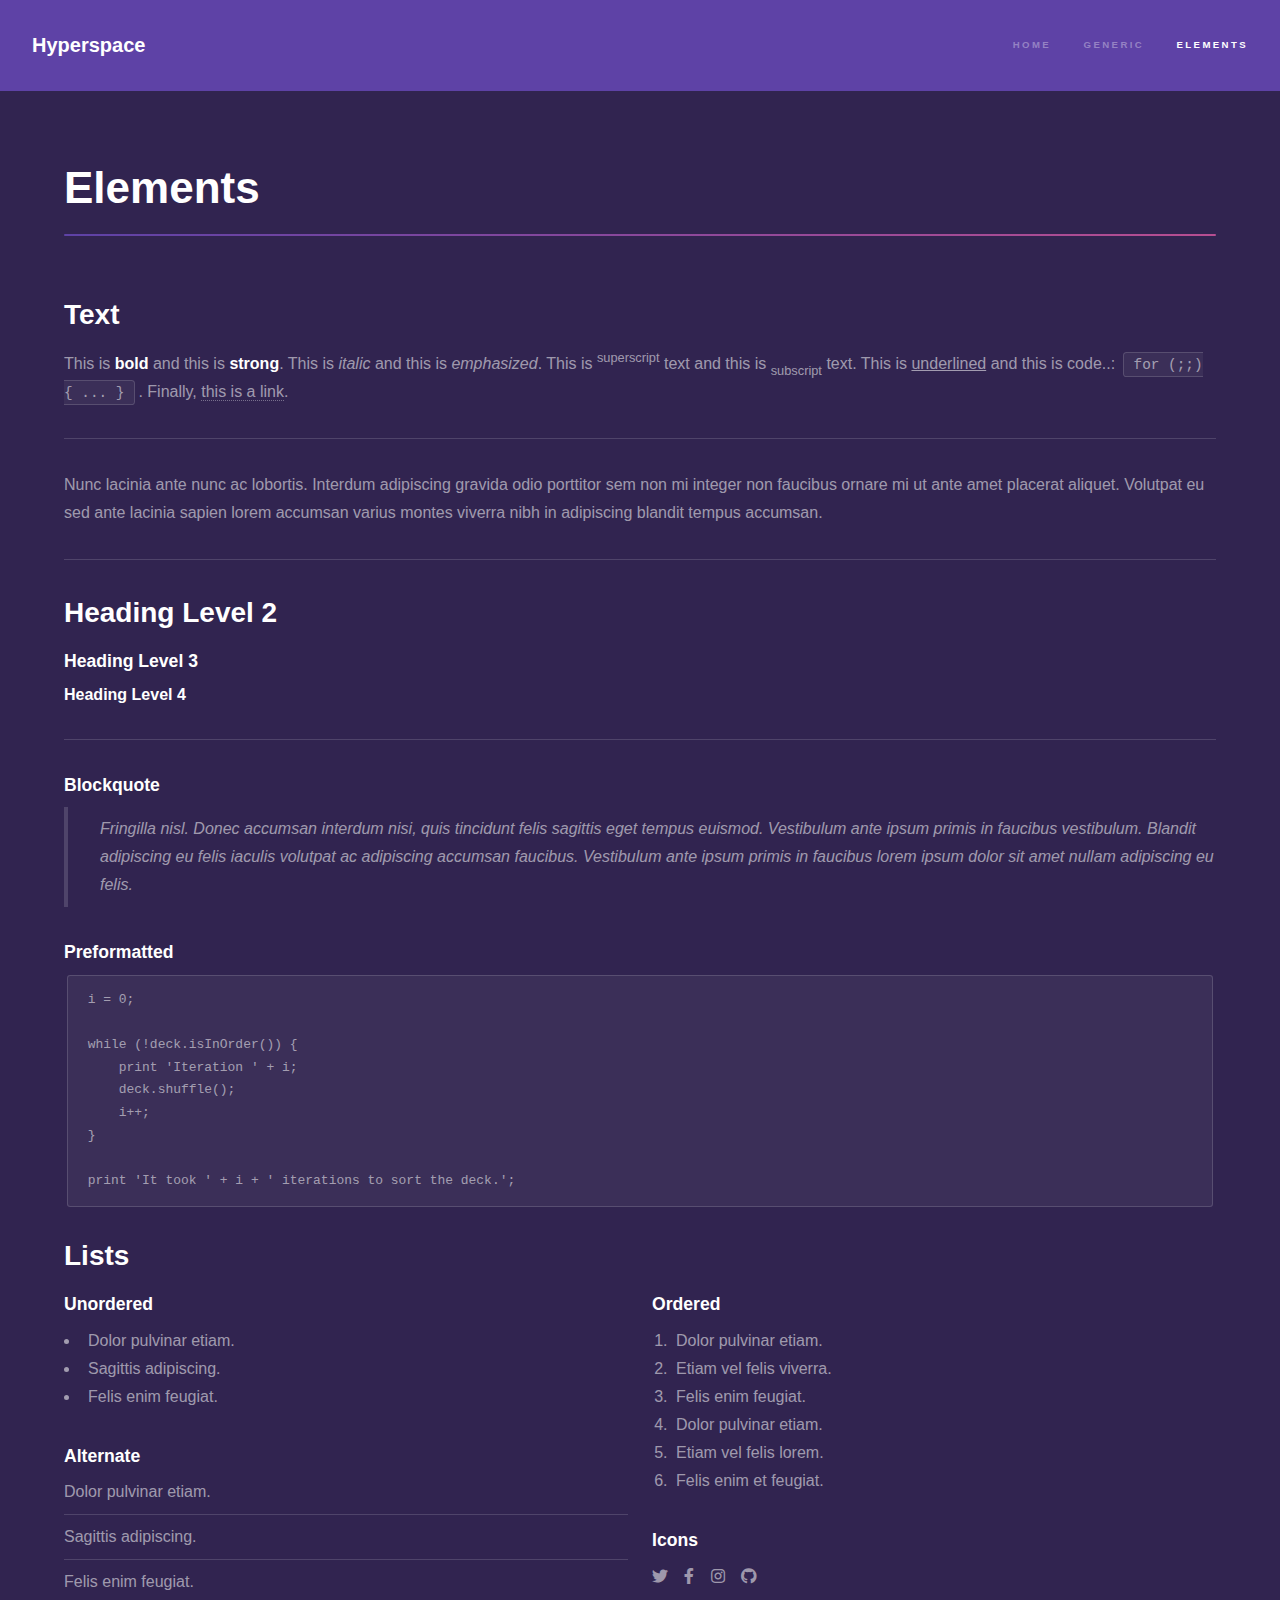
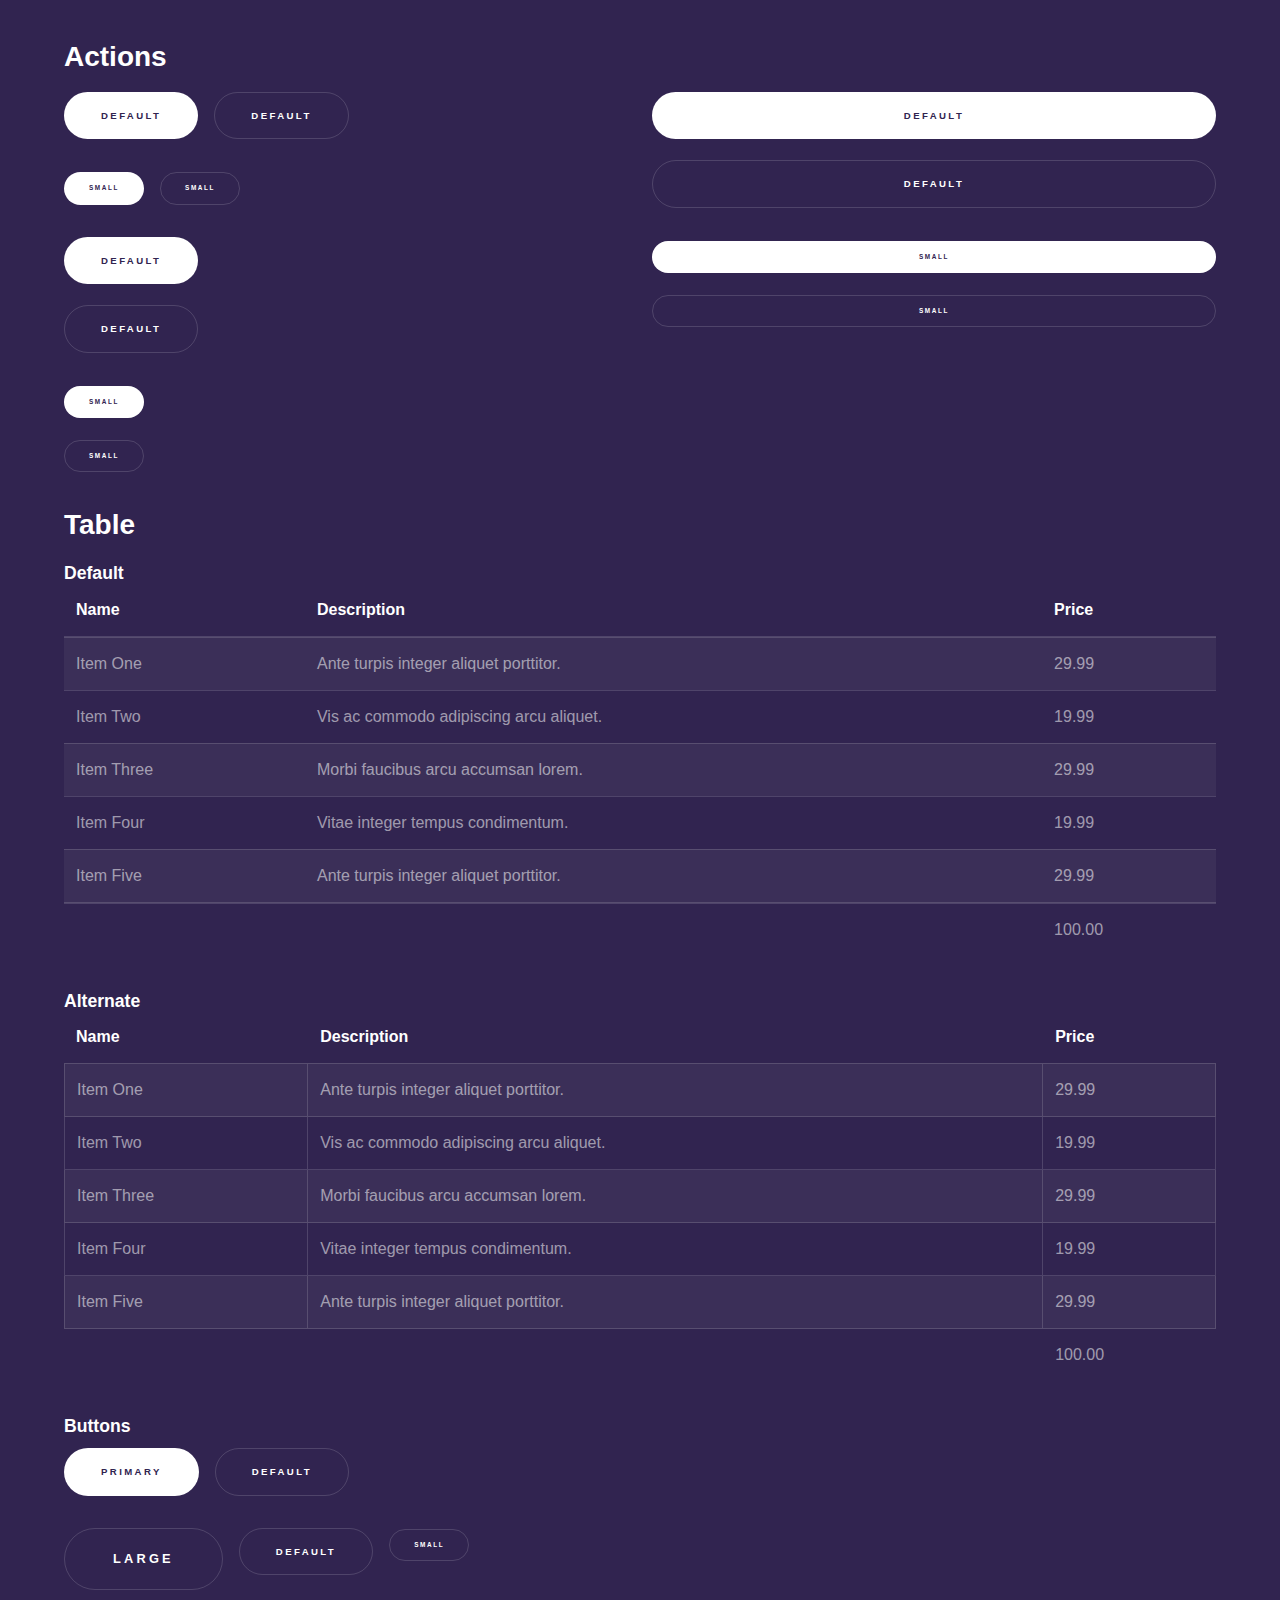
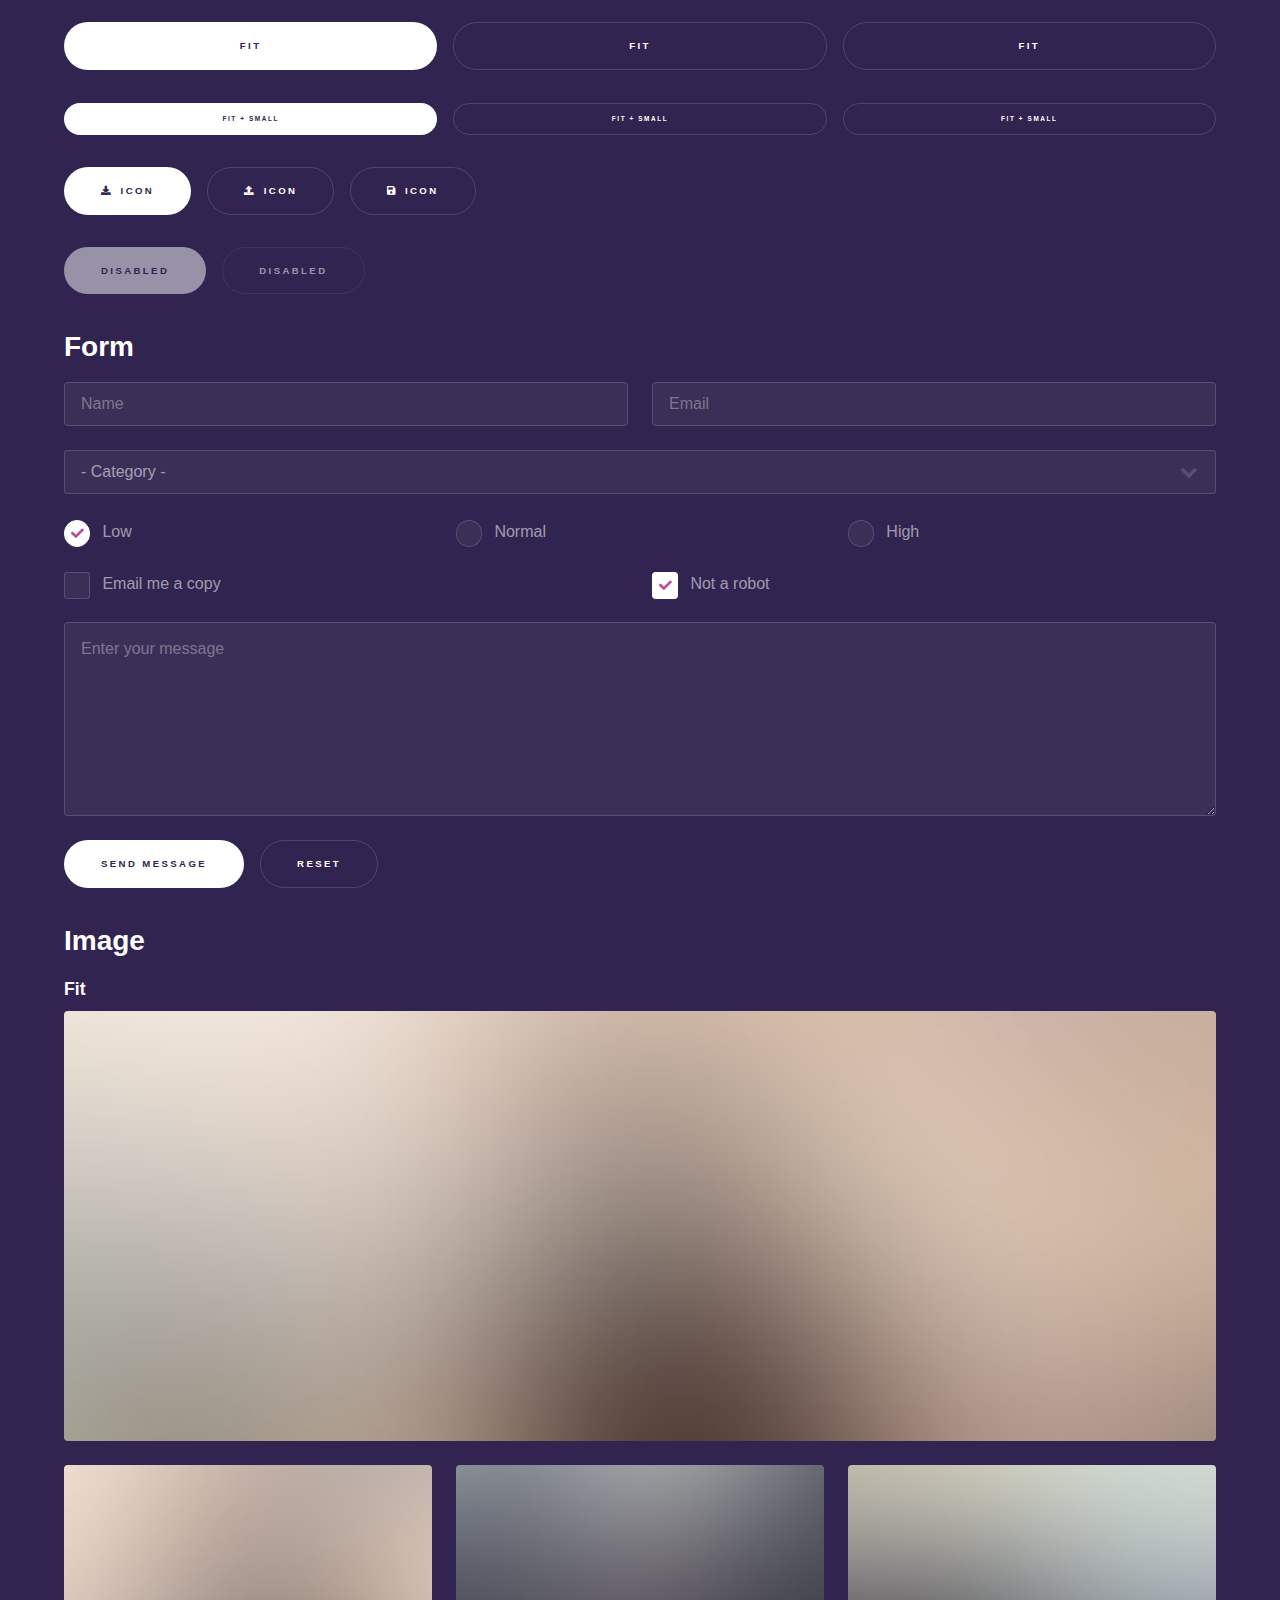
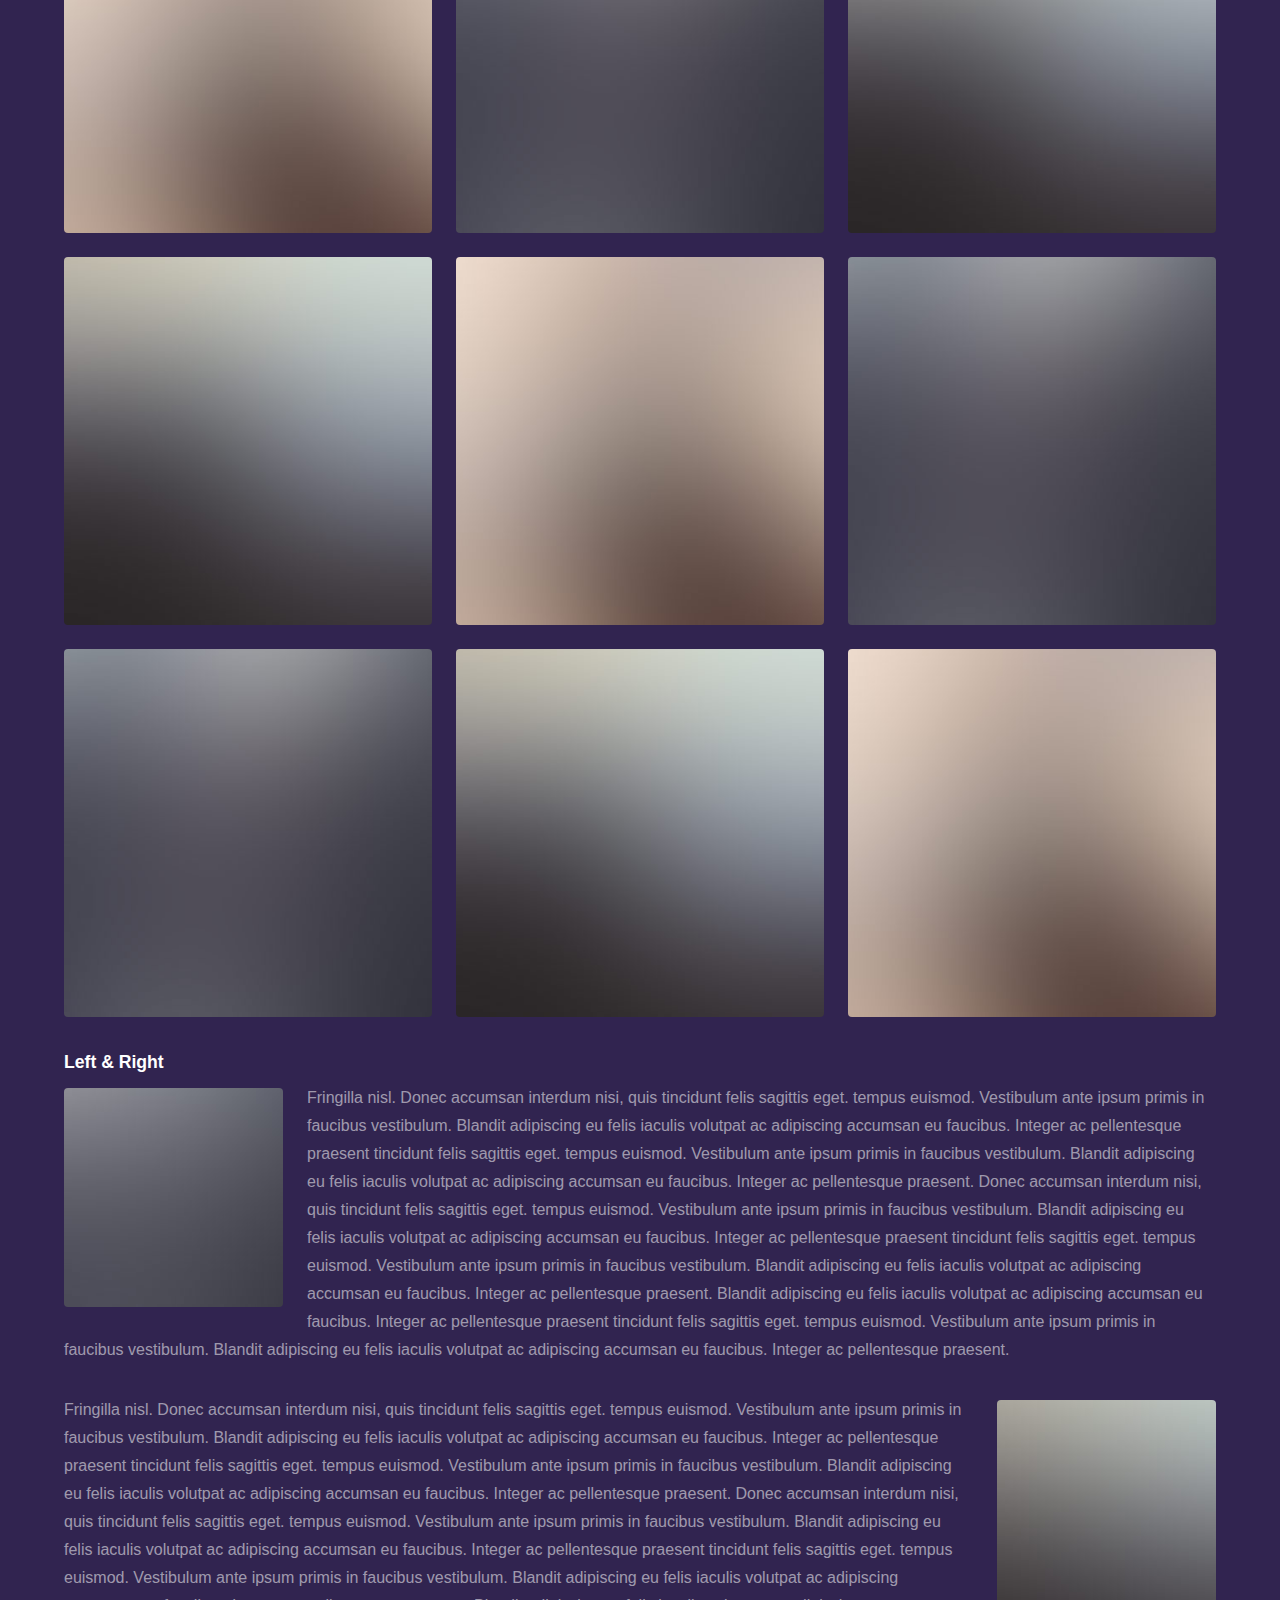
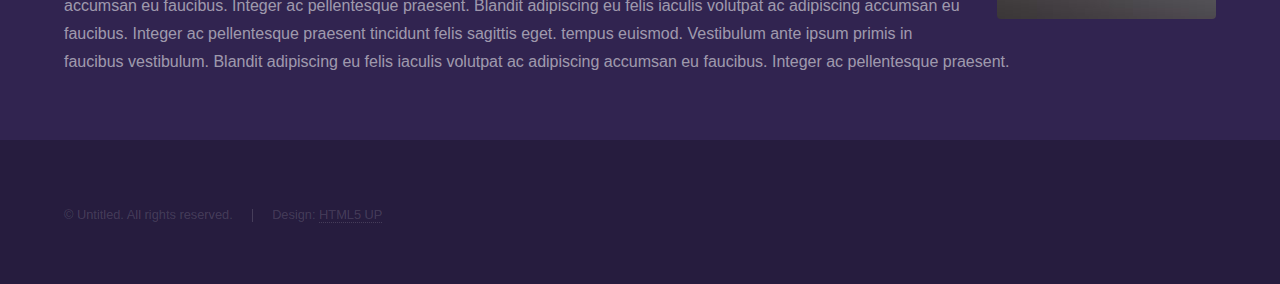
<file: elements.html>
<!DOCTYPE HTML>
<!--
	Hyperspace by HTML5 UP
	html5up.net | @ajlkn
	Free for personal and commercial use under the CCA 3.0 license (html5up.net/license)
-->
<html>
	<head>
		<title>Elements - Hyperspace by HTML5 UP</title>
		<meta charset="utf-8" />
		<meta name="viewport" content="width=device-width, initial-scale=1, user-scalable=no" />
		<link rel="stylesheet" href="assets/css/main.css" />
		<noscript><link rel="stylesheet" href="assets/css/noscript.css" /></noscript>
	</head>
	<body class="is-preload">

		<!-- Header -->
			<header id="header">
				<a href="index.html" class="title">Hyperspace</a>
				<nav>
					<ul>
						<li><a href="index.html">Home</a></li>
						<li><a href="generic.html">Generic</a></li>
						<li><a href="elements.html"  class="active">Elements</a></li>
					</ul>
				</nav>
			</header>

		<!-- Wrapper -->
			<div id="wrapper">

				<!-- Main -->
					<section id="main" class="wrapper">
						<div class="inner">
							<h1 class="major">Elements</h1>

							<!-- Text -->
								<section>
									<h2>Text</h2>
									<p>This is <b>bold</b> and this is <strong>strong</strong>. This is <i>italic</i> and this is <em>emphasized</em>.
									This is <sup>superscript</sup> text and this is <sub>subscript</sub> text.
									This is <u>underlined</u> and this is code..: <code>for (;;) { ... }</code>. Finally, <a href="#">this is a link</a>.</p>
									<hr />
									<p>Nunc lacinia ante nunc ac lobortis. Interdum adipiscing gravida odio porttitor sem non mi integer non faucibus ornare mi ut ante amet placerat aliquet. Volutpat eu sed ante lacinia sapien lorem accumsan varius montes viverra nibh in adipiscing blandit tempus accumsan.</p>
									<hr />
									<h2>Heading Level 2</h2>
									<h3>Heading Level 3</h3>
									<h4>Heading Level 4</h4>
									<hr />
									<h3>Blockquote</h3>
									<blockquote>Fringilla nisl. Donec accumsan interdum nisi, quis tincidunt felis sagittis eget tempus euismod. Vestibulum ante ipsum primis in faucibus vestibulum. Blandit adipiscing eu felis iaculis volutpat ac adipiscing accumsan faucibus. Vestibulum ante ipsum primis in faucibus lorem ipsum dolor sit amet nullam adipiscing eu felis.</blockquote>
									<h3>Preformatted</h3>
									<pre><code>i = 0;

while (!deck.isInOrder()) {
    print 'Iteration ' + i;
    deck.shuffle();
    i++;
}

print 'It took ' + i + ' iterations to sort the deck.';</code></pre>
								</section>

							<!-- Lists -->
								<section>
									<h2>Lists</h2>
									<div class="row">
										<div class="col-6 col-12-medium">
											<h3>Unordered</h3>
											<ul>
												<li>Dolor pulvinar etiam.</li>
												<li>Sagittis adipiscing.</li>
												<li>Felis enim feugiat.</li>
											</ul>
											<h3>Alternate</h3>
											<ul class="alt">
												<li>Dolor pulvinar etiam.</li>
												<li>Sagittis adipiscing.</li>
												<li>Felis enim feugiat.</li>
											</ul>
										</div>
										<div class="col-6 col-12-medium">
											<h3>Ordered</h3>
											<ol>
												<li>Dolor pulvinar etiam.</li>
												<li>Etiam vel felis viverra.</li>
												<li>Felis enim feugiat.</li>
												<li>Dolor pulvinar etiam.</li>
												<li>Etiam vel felis lorem.</li>
												<li>Felis enim et feugiat.</li>
											</ol>
											<h3>Icons</h3>
											<ul class="icons">
												<li><a href="#" class="icon brands fa-twitter"><span class="label">Twitter</span></a></li>
												<li><a href="#" class="icon brands fa-facebook-f"><span class="label">Facebook</span></a></li>
												<li><a href="#" class="icon brands fa-instagram"><span class="label">Instagram</span></a></li>
												<li><a href="#" class="icon brands fa-github"><span class="label">Github</span></a></li>
											</ul>
										</div>
									</div>
									<h2>Actions</h2>
									<div class="row">
										<div class="col-6 col-12-medium">
											<ul class="actions">
												<li><a href="#" class="button primary">Default</a></li>
												<li><a href="#" class="button">Default</a></li>
											</ul>
											<ul class="actions small">
												<li><a href="#" class="button primary small">Small</a></li>
												<li><a href="#" class="button small">Small</a></li>
											</ul>
											<ul class="actions stacked">
												<li><a href="#" class="button primary">Default</a></li>
												<li><a href="#" class="button">Default</a></li>
											</ul>
											<ul class="actions stacked">
												<li><a href="#" class="button primary small">Small</a></li>
												<li><a href="#" class="button small">Small</a></li>
											</ul>
										</div>
										<div class="col-6 col-12-medium">
											<ul class="actions stacked">
												<li><a href="#" class="button primary fit">Default</a></li>
												<li><a href="#" class="button fit">Default</a></li>
											</ul>
											<ul class="actions stacked">
												<li><a href="#" class="button primary small fit">Small</a></li>
												<li><a href="#" class="button small fit">Small</a></li>
											</ul>
										</div>
									</div>
								</section>

							<!-- Table -->
								<section>
									<h2>Table</h2>
									<h3>Default</h3>
									<div class="table-wrapper">
										<table>
											<thead>
												<tr>
													<th>Name</th>
													<th>Description</th>
													<th>Price</th>
												</tr>
											</thead>
											<tbody>
												<tr>
													<td>Item One</td>
													<td>Ante turpis integer aliquet porttitor.</td>
													<td>29.99</td>
												</tr>
												<tr>
													<td>Item Two</td>
													<td>Vis ac commodo adipiscing arcu aliquet.</td>
													<td>19.99</td>
												</tr>
												<tr>
													<td>Item Three</td>
													<td> Morbi faucibus arcu accumsan lorem.</td>
													<td>29.99</td>
												</tr>
												<tr>
													<td>Item Four</td>
													<td>Vitae integer tempus condimentum.</td>
													<td>19.99</td>
												</tr>
												<tr>
													<td>Item Five</td>
													<td>Ante turpis integer aliquet porttitor.</td>
													<td>29.99</td>
												</tr>
											</tbody>
											<tfoot>
												<tr>
													<td colspan="2"></td>
													<td>100.00</td>
												</tr>
											</tfoot>
										</table>
									</div>

									<h3>Alternate</h3>
									<div class="table-wrapper">
										<table class="alt">
											<thead>
												<tr>
													<th>Name</th>
													<th>Description</th>
													<th>Price</th>
												</tr>
											</thead>
											<tbody>
												<tr>
													<td>Item One</td>
													<td>Ante turpis integer aliquet porttitor.</td>
													<td>29.99</td>
												</tr>
												<tr>
													<td>Item Two</td>
													<td>Vis ac commodo adipiscing arcu aliquet.</td>
													<td>19.99</td>
												</tr>
												<tr>
													<td>Item Three</td>
													<td> Morbi faucibus arcu accumsan lorem.</td>
													<td>29.99</td>
												</tr>
												<tr>
													<td>Item Four</td>
													<td>Vitae integer tempus condimentum.</td>
													<td>19.99</td>
												</tr>
												<tr>
													<td>Item Five</td>
													<td>Ante turpis integer aliquet porttitor.</td>
													<td>29.99</td>
												</tr>
											</tbody>
											<tfoot>
												<tr>
													<td colspan="2"></td>
													<td>100.00</td>
												</tr>
											</tfoot>
										</table>
									</div>
								</section>

							<!-- Buttons -->
								<section>
									<h3>Buttons</h3>
									<ul class="actions">
										<li><a href="#" class="button primary">Primary</a></li>
										<li><a href="#" class="button">Default</a></li>
									</ul>
									<ul class="actions">
										<li><a href="#" class="button large">Large</a></li>
										<li><a href="#" class="button">Default</a></li>
										<li><a href="#" class="button small">Small</a></li>
									</ul>
									<ul class="actions fit">
										<li><a href="#" class="button primary fit">Fit</a></li>
										<li><a href="#" class="button fit">Fit</a></li>
										<li><a href="#" class="button fit">Fit</a></li>
									</ul>
									<ul class="actions fit small">
										<li><a href="#" class="button primary fit small">Fit + Small</a></li>
										<li><a href="#" class="button fit small">Fit + Small</a></li>
										<li><a href="#" class="button fit small">Fit + Small</a></li>
									</ul>
									<ul class="actions">
										<li><a href="#" class="button primary icon solid fa-download">Icon</a></li>
										<li><a href="#" class="button icon solid fa-upload">Icon</a></li>
										<li><a href="#" class="button icon solid fa-save">Icon</a></li>
									</ul>
									<ul class="actions">
										<li><span class="button primary disabled">Disabled</span></li>
										<li><span class="button disabled">Disabled</span></li>
									</ul>
								</section>

							<!-- Form -->
								<section>
									<h2>Form</h2>
									<form method="post" action="#">
										<div class="row gtr-uniform">
											<div class="col-6 col-12-xsmall">
												<input type="text" name="demo-name" id="demo-name" value="" placeholder="Name" />
											</div>
											<div class="col-6 col-12-xsmall">
												<input type="email" name="demo-email" id="demo-email" value="" placeholder="Email" />
											</div>
											<div class="col-12">
												<select name="demo-category" id="demo-category">
													<option value="">- Category -</option>
													<option value="1">Manufacturing</option>
													<option value="1">Shipping</option>
													<option value="1">Administration</option>
													<option value="1">Human Resources</option>
												</select>
											</div>
											<div class="col-4 col-12-small">
												<input type="radio" id="demo-priority-low" name="demo-priority" checked>
												<label for="demo-priority-low">Low</label>
											</div>
											<div class="col-4 col-12-small">
												<input type="radio" id="demo-priority-normal" name="demo-priority">
												<label for="demo-priority-normal">Normal</label>
											</div>
											<div class="col-4 col-12-small">
												<input type="radio" id="demo-priority-high" name="demo-priority">
												<label for="demo-priority-high">High</label>
											</div>
											<div class="col-6 col-12-small">
												<input type="checkbox" id="demo-copy" name="demo-copy">
												<label for="demo-copy">Email me a copy</label>
											</div>
											<div class="col-6 col-12-small">
												<input type="checkbox" id="demo-human" name="demo-human" checked>
												<label for="demo-human">Not a robot</label>
											</div>
											<div class="col-12">
												<textarea name="demo-message" id="demo-message" placeholder="Enter your message" rows="6"></textarea>
											</div>
											<div class="col-12">
												<ul class="actions">
													<li><input type="submit" value="Send Message" class="primary" /></li>
													<li><input type="reset" value="Reset" /></li>
												</ul>
											</div>
										</div>
									</form>
								</section>

							<!-- Image -->
								<section>
									<h2>Image</h2>
									<h3>Fit</h3>
									<div class="box alt">
										<div class="row gtr-uniform">
											<div class="col-12"><span class="image fit"><img src="images/pic04.jpg" alt="" /></span></div>
											<div class="col-4"><span class="image fit"><img src="images/pic01.jpg" alt="" /></span></div>
											<div class="col-4"><span class="image fit"><img src="images/pic02.jpg" alt="" /></span></div>
											<div class="col-4"><span class="image fit"><img src="images/pic03.jpg" alt="" /></span></div>
											<div class="col-4"><span class="image fit"><img src="images/pic03.jpg" alt="" /></span></div>
											<div class="col-4"><span class="image fit"><img src="images/pic01.jpg" alt="" /></span></div>
											<div class="col-4"><span class="image fit"><img src="images/pic02.jpg" alt="" /></span></div>
											<div class="col-4"><span class="image fit"><img src="images/pic02.jpg" alt="" /></span></div>
											<div class="col-4"><span class="image fit"><img src="images/pic03.jpg" alt="" /></span></div>
											<div class="col-4"><span class="image fit"><img src="images/pic01.jpg" alt="" /></span></div>
										</div>
									</div>
									<h3>Left &amp; Right</h3>
									<p><span class="image left"><img src="images/pic05.jpg" alt="" /></span>Fringilla nisl. Donec accumsan interdum nisi, quis tincidunt felis sagittis eget. tempus euismod. Vestibulum ante ipsum primis in faucibus vestibulum. Blandit adipiscing eu felis iaculis volutpat ac adipiscing accumsan eu faucibus. Integer ac pellentesque praesent tincidunt felis sagittis eget. tempus euismod. Vestibulum ante ipsum primis in faucibus vestibulum. Blandit adipiscing eu felis iaculis volutpat ac adipiscing accumsan eu faucibus. Integer ac pellentesque praesent. Donec accumsan interdum nisi, quis tincidunt felis sagittis eget. tempus euismod. Vestibulum ante ipsum primis in faucibus vestibulum. Blandit adipiscing eu felis iaculis volutpat ac adipiscing accumsan eu faucibus. Integer ac pellentesque praesent tincidunt felis sagittis eget. tempus euismod. Vestibulum ante ipsum primis in faucibus vestibulum. Blandit adipiscing eu felis iaculis volutpat ac adipiscing accumsan eu faucibus. Integer ac pellentesque praesent. Blandit adipiscing eu felis iaculis volutpat ac adipiscing accumsan eu faucibus. Integer ac pellentesque praesent tincidunt felis sagittis eget. tempus euismod. Vestibulum ante ipsum primis in faucibus vestibulum. Blandit adipiscing eu felis iaculis volutpat ac adipiscing accumsan eu faucibus. Integer ac pellentesque praesent.</p>
									<p><span class="image right"><img src="images/pic06.jpg" alt="" /></span>Fringilla nisl. Donec accumsan interdum nisi, quis tincidunt felis sagittis eget. tempus euismod. Vestibulum ante ipsum primis in faucibus vestibulum. Blandit adipiscing eu felis iaculis volutpat ac adipiscing accumsan eu faucibus. Integer ac pellentesque praesent tincidunt felis sagittis eget. tempus euismod. Vestibulum ante ipsum primis in faucibus vestibulum. Blandit adipiscing eu felis iaculis volutpat ac adipiscing accumsan eu faucibus. Integer ac pellentesque praesent. Donec accumsan interdum nisi, quis tincidunt felis sagittis eget. tempus euismod. Vestibulum ante ipsum primis in faucibus vestibulum. Blandit adipiscing eu felis iaculis volutpat ac adipiscing accumsan eu faucibus. Integer ac pellentesque praesent tincidunt felis sagittis eget. tempus euismod. Vestibulum ante ipsum primis in faucibus vestibulum. Blandit adipiscing eu felis iaculis volutpat ac adipiscing accumsan eu faucibus. Integer ac pellentesque praesent. Blandit adipiscing eu felis iaculis volutpat ac adipiscing accumsan eu faucibus. Integer ac pellentesque praesent tincidunt felis sagittis eget. tempus euismod. Vestibulum ante ipsum primis in faucibus vestibulum. Blandit adipiscing eu felis iaculis volutpat ac adipiscing accumsan eu faucibus. Integer ac pellentesque praesent.</p>
								</section>

						</div>
					</section>

			</div>

		<!-- Footer -->
			<footer id="footer" class="wrapper alt">
				<div class="inner">
					<ul class="menu">
						<li>&copy; Untitled. All rights reserved.</li><li>Design: <a href="http://html5up.net">HTML5 UP</a></li>
					</ul>
				</div>
			</footer>

		<!-- Scripts -->
			<script src="assets/js/jquery.min.js"></script>
			<script src="assets/js/jquery.scrollex.min.js"></script>
			<script src="assets/js/jquery.scrolly.min.js"></script>
			<script src="assets/js/browser.min.js"></script>
			<script src="assets/js/breakpoints.min.js"></script>
			<script src="assets/js/util.js"></script>
			<script src="assets/js/main.js"></script>

	</body>
</html>
</file>
<file: assets/css/noscript.css>
/*
	Hyperspace by HTML5 UP
	html5up.net | @ajlkn
	Free for personal and commercial use under the CCA 3.0 license (html5up.net/license)
*/

/* Spotlights */

	.spotlights > section > .image:before {
		opacity: 0 !important;
	}

	.spotlights > section > .content > .inner {
		-moz-transform: none !important;
		-webkit-transform: none !important;
		-ms-transform: none !important;
		transform: none !important;
		opacity: 1 !important;
	}

/* Wrapper */

	.wrapper > .inner {
		opacity: 1 !important;
		-moz-transform: none !important;
		-webkit-transform: none !important;
		-ms-transform: none !important;
		transform: none !important;
	}

/* Sidebar */

	#sidebar > .inner {
		opacity: 1 !important;
	}

	#sidebar nav > ul > li {
		-moz-transform: none !important;
		-webkit-transform: none !important;
		-ms-transform: none !important;
		transform: none !important;
		opacity: 1 !important;
	}
</file>
<file: assets/css/main.css>
@import url(fontawesome-all.min.css);

/*
	Hyperspace by HTML5 UP
	html5up.net | @ajlkn
	Free for personal and commercial use under the CCA 3.0 license (html5up.net/license)
*/

html, body, div, span, applet, object,
iframe, h1, h2, h3, h4, h5, h6, p, blockquote,
pre, a, abbr, acronym, address, big, cite,
code, del, dfn, em, img, ins, kbd, q, s, samp,
small, strike, strong, sub, sup, tt, var, b,
u, i, center, dl, dt, dd, ol, ul, li, fieldset,
form, label, legend, table, caption, tbody,
tfoot, thead, tr, th, td, article, aside,
canvas, details, embed, figure, figcaption,
footer, header, hgroup, menu, nav, output, ruby,
section, summary, time, mark, audio, video {
	margin: 0;
	padding: 0;
	border: 0;
	font-size: 100%;
	font: inherit;
	vertical-align: baseline;}

article, aside, details, figcaption, figure,
footer, header, hgroup, menu, nav, section {
	display: block;}

body {
	line-height: 1;
}

ol, ul {
	list-style: none;
}

blockquote, q {
	quotes: none;
}

	blockquote:before, blockquote:after, q:before, q:after {
		content: '';
		content: none;
	}

table {
	border-collapse: collapse;
	border-spacing: 0;
}

body {
	-webkit-text-size-adjust: none;
}

mark {
	background-color: transparent;
	color: inherit;
}

input::-moz-focus-inner {
	border: 0;
	padding: 0;
}

input, select, textarea {
	-moz-appearance: none;
	-webkit-appearance: none;
	-ms-appearance: none;
	appearance: none;
}

/* Basic */

	@-ms-viewport {
		width: device-width;
	}

	body {
		-ms-overflow-style: scrollbar;
	}

	@media screen and (max-width: 480px) {

		html, body {
			min-width: 320px;
		}

	}

	html {
		box-sizing: border-box;
	}

	*, *:before, *:after {
		box-sizing: inherit;
	}

	body {
		background: #312450;
	}

		body.is-preload *, body.is-preload *:before, body.is-preload *:after {
			-moz-animation: none !important;
			-webkit-animation: none !important;
			-ms-animation: none !important;
			animation: none !important;
			-moz-transition: none !important;
			-webkit-transition: none !important;
			-ms-transition: none !important;
			transition: none !important;
		}

/* Type */

	body, input, select, textarea {
		color: rgba(255, 255, 255, 0.55);
		font-family: Arial, Helvetica, sans-serif;
		font-size: 16.5pt;
		font-weight: normal;
		line-height: 1.75;
	}

		@media screen and (max-width: 1680px) {

			body, input, select, textarea {
				font-size: 13pt;
			}

		}

		@media screen and (max-width: 1280px) {

			body, input, select, textarea {
				font-size: 12pt;
			}

		}

		@media screen and (max-width: 360px) {

			body, input, select, textarea {
				font-size: 11pt;
			}

		}

	a {
		-moz-transition: color 0.2s ease, border-bottom-color 0.2s ease;
		-webkit-transition: color 0.2s ease, border-bottom-color 0.2s ease;
		-ms-transition: color 0.2s ease, border-bottom-color 0.2s ease;
		transition: color 0.2s ease, border-bottom-color 0.2s ease;
		border-bottom: dotted 1px rgba(255, 255, 255, 0.35);
		color: inherit;
		text-decoration: none;
	}

		a:hover {
			border-bottom-color: transparent;
			color: #ffffff;
		}

	strong, b {
		color: #ffffff;
		font-weight: bold;
	}

	em, i {
		font-style: italic;
	}

	p {
		margin: 0 0 2em 0;
	}

	h1, h2, h3, h4, h5, h6 {
		color: #ffffff;
		font-weight: bold;
		line-height: 1.5;
		margin: 0 0 0.5em 0;
	}

		h1 a, h2 a, h3 a, h4 a, h5 a, h6 a {
			color: inherit;
			text-decoration: none;
		}

	h1 {
		font-size: 2.75em;
	}

		h1.major {
			margin: 0 0 1.3em 0;
			position: relative;
			padding-bottom: 0.35em;
		}

			h1.major:after {
				background-image: -moz-linear-gradient(to right, #5e42a6, #b74e91);
				background-image: -webkit-linear-gradient(to right, #5e42a6, #b74e91);
				background-image: -ms-linear-gradient(to right, #5e42a6, #b74e91);
				background-image: linear-gradient(to right, #5e42a6, #b74e91);
				-moz-transition: max-width 0.2s ease;
				-webkit-transition: max-width 0.2s ease;
				-ms-transition: max-width 0.2s ease;
				transition: max-width 0.2s ease;
				border-radius: 0.2em;
				bottom: 0;
				content: '';
				height: 0.05em;
				position: absolute;
				right: 0;
				width: 100%;
			}

	h2 {
		font-size: 1.75em;
	}

	h3 {
		font-size: 1.1em;
	}

	h4 {
		font-size: 1em;
	}

	h5 {
		font-size: 0.8em;
	}

	h6 {
		font-size: 0.6em;
	}

	@media screen and (max-width: 736px) {

		h1 {
			font-size: 2em;
		}

		h2 {
			font-size: 1.25em;
		}

		h3 {
			font-size: 1em;
		}

		h4 {
			font-size: 0.8em;
		}

		h5 {
			font-size: 0.6em;
		}

		h6 {
			font-size: 0.6em;
		}

	}

	sub {
		font-size: 0.8em;
		position: relative;
		top: 0.5em;
	}

	sup {
		font-size: 0.8em;
		position: relative;
		top: -0.5em;
	}

	blockquote {
		border-left: solid 4px rgba(255, 255, 255, 0.15);
		font-style: italic;
		margin: 0 0 2em 0;
		padding: 0.5em 0 0.5em 2em;
	}

	code {
		background: rgba(255, 255, 255, 0.05);
		border-radius: 0.25em;
		border: solid 1px rgba(255, 255, 255, 0.15);
		font-family: "Courier New", monospace;
		font-size: 0.9em;
		margin: 0 0.25em;
		padding: 0.25em 0.65em;
	}

	pre {
		-webkit-overflow-scrolling: touch;
		font-family: "Courier New", monospace;
		font-size: 0.9em;
		margin: 0 0 2em 0;
	}

		pre code {
			display: block;
			line-height: 1.75em;
			padding: 1em 1.5em;
			overflow-x: auto;
		}

	hr {
		border: 0;
		border-bottom: solid 1px rgba(255, 255, 255, 0.15);
		margin: 2em 0;
	}

		hr.major {
			margin: 3em 0;
		}

	.align-left {
		text-align: left;
	}

	.align-center {
		text-align: center;
	}

	.align-right {
		text-align: right;
	}

/* Row */

	.row {
		display: flex;
		flex-wrap: wrap;
		box-sizing: border-box;
		align-items: stretch;
	}

		.row > * {
			box-sizing: border-box;
		}

		.row.gtr-uniform > * > :last-child {
			margin-bottom: 0;
		}

		.row.aln-left {
			justify-content: flex-start;
		}

		.row.aln-center {
			justify-content: center;
		}

		.row.aln-right {
			justify-content: flex-end;
		}

		.row.aln-top {
			align-items: flex-start;
		}

		.row.aln-middle {
			align-items: center;
		}

		.row.aln-bottom {
			align-items: flex-end;
		}

		.row > .imp {
			order: -1;
		}

		.row > .col-1 {
			width: 8.33333%;
		}

		.row > .off-1 {
			margin-left: 8.33333%;
		}

		.row > .col-2 {
			width: 16.66667%;
		}

		.row > .off-2 {
			margin-left: 16.66667%;
		}

		.row > .col-3 {
			width: 25%;
		}

		.row > .off-3 {
			margin-left: 25%;
		}

		.row > .col-4 {
			width: 33.33333%;
		}

		.row > .off-4 {
			margin-left: 33.33333%;
		}

		.row > .col-5 {
			width: 41.66667%;
		}

		.row > .off-5 {
			margin-left: 41.66667%;
		}

		.row > .col-6 {
			width: 50%;
		}

		.row > .off-6 {
			margin-left: 50%;
		}

		.row > .col-7 {
			width: 58.33333%;
		}

		.row > .off-7 {
			margin-left: 58.33333%;
		}

		.row > .col-8 {
			width: 66.66667%;
		}

		.row > .off-8 {
			margin-left: 66.66667%;
		}

		.row > .col-9 {
			width: 75%;
		}

		.row > .off-9 {
			margin-left: 75%;
		}

		.row > .col-10 {
			width: 83.33333%;
		}

		.row > .off-10 {
			margin-left: 83.33333%;
		}

		.row > .col-11 {
			width: 91.66667%;
		}

		.row > .off-11 {
			margin-left: 91.66667%;
		}

		.row > .col-12 {
			width: 100%;
		}

		.row > .off-12 {
			margin-left: 100%;
		}

		.row.gtr-0 {
			margin-top: 0;
			margin-left: 0em;
		}

			.row.gtr-0 > * {
				padding: 0 0 0 0em;
			}

			.row.gtr-0.gtr-uniform {
				margin-top: 0em;
			}

				.row.gtr-0.gtr-uniform > * {
					padding-top: 0em;
				}

		.row.gtr-25 {
			margin-top: 0;
			margin-left: -0.375em;
		}

			.row.gtr-25 > * {
				padding: 0 0 0 0.375em;
			}

			.row.gtr-25.gtr-uniform {
				margin-top: -0.375em;
			}

				.row.gtr-25.gtr-uniform > * {
					padding-top: 0.375em;
				}

		.row.gtr-50 {
			margin-top: 0;
			margin-left: -0.75em;
		}

			.row.gtr-50 > * {
				padding: 0 0 0 0.75em;
			}

			.row.gtr-50.gtr-uniform {
				margin-top: -0.75em;
			}

				.row.gtr-50.gtr-uniform > * {
					padding-top: 0.75em;
				}

		.row {
			margin-top: 0;
			margin-left: -1.5em;
		}

			.row > * {
				padding: 0 0 0 1.5em;
			}

			.row.gtr-uniform {
				margin-top: -1.5em;
			}

				.row.gtr-uniform > * {
					padding-top: 1.5em;
				}

		.row.gtr-150 {
			margin-top: 0;
			margin-left: -2.25em;
		}

			.row.gtr-150 > * {
				padding: 0 0 0 2.25em;
			}

			.row.gtr-150.gtr-uniform {
				margin-top: -2.25em;
			}

				.row.gtr-150.gtr-uniform > * {
					padding-top: 2.25em;
				}

		.row.gtr-200 {
			margin-top: 0;
			margin-left: -3em;
		}

			.row.gtr-200 > * {
				padding: 0 0 0 3em;
			}

			.row.gtr-200.gtr-uniform {
				margin-top: -3em;
			}

				.row.gtr-200.gtr-uniform > * {
					padding-top: 3em;
				}

		@media screen and (max-width: 1680px) {

			.row {
				display: flex;
				flex-wrap: wrap;
				box-sizing: border-box;
				align-items: stretch;
			}

				.row > * {
					box-sizing: border-box;
				}

				.row.gtr-uniform > * > :last-child {
					margin-bottom: 0;
				}

				.row.aln-left {
					justify-content: flex-start;
				}

				.row.aln-center {
					justify-content: center;
				}

				.row.aln-right {
					justify-content: flex-end;
				}

				.row.aln-top {
					align-items: flex-start;
				}

				.row.aln-middle {
					align-items: center;
				}

				.row.aln-bottom {
					align-items: flex-end;
				}

				.row > .imp-xlarge {
					order: -1;
				}

				.row > .col-1-xlarge {
					width: 8.33333%;
				}

				.row > .off-1-xlarge {
					margin-left: 8.33333%;
				}

				.row > .col-2-xlarge {
					width: 16.66667%;
				}

				.row > .off-2-xlarge {
					margin-left: 16.66667%;
				}

				.row > .col-3-xlarge {
					width: 25%;
				}

				.row > .off-3-xlarge {
					margin-left: 25%;
				}

				.row > .col-4-xlarge {
					width: 33.33333%;
				}

				.row > .off-4-xlarge {
					margin-left: 33.33333%;
				}

				.row > .col-5-xlarge {
					width: 41.66667%;
				}

				.row > .off-5-xlarge {
					margin-left: 41.66667%;
				}

				.row > .col-6-xlarge {
					width: 50%;
				}

				.row > .off-6-xlarge {
					margin-left: 50%;
				}

				.row > .col-7-xlarge {
					width: 58.33333%;
				}

				.row > .off-7-xlarge {
					margin-left: 58.33333%;
				}

				.row > .col-8-xlarge {
					width: 66.66667%;
				}

				.row > .off-8-xlarge {
					margin-left: 66.66667%;
				}

				.row > .col-9-xlarge {
					width: 75%;
				}

				.row > .off-9-xlarge {
					margin-left: 75%;
				}

				.row > .col-10-xlarge {
					width: 83.33333%;
				}

				.row > .off-10-xlarge {
					margin-left: 83.33333%;
				}

				.row > .col-11-xlarge {
					width: 91.66667%;
				}

				.row > .off-11-xlarge {
					margin-left: 91.66667%;
				}

				.row > .col-12-xlarge {
					width: 100%;
				}

				.row > .off-12-xlarge {
					margin-left: 100%;
				}

				.row.gtr-0 {
					margin-top: 0;
					margin-left: 0em;
				}

					.row.gtr-0 > * {
						padding: 0 0 0 0em;
					}

					.row.gtr-0.gtr-uniform {
						margin-top: 0em;
					}

						.row.gtr-0.gtr-uniform > * {
							padding-top: 0em;
						}

				.row.gtr-25 {
					margin-top: 0;
					margin-left: -0.375em;
				}

					.row.gtr-25 > * {
						padding: 0 0 0 0.375em;
					}

					.row.gtr-25.gtr-uniform {
						margin-top: -0.375em;
					}

						.row.gtr-25.gtr-uniform > * {
							padding-top: 0.375em;
						}

				.row.gtr-50 {
					margin-top: 0;
					margin-left: -0.75em;
				}

					.row.gtr-50 > * {
						padding: 0 0 0 0.75em;
					}

					.row.gtr-50.gtr-uniform {
						margin-top: -0.75em;
					}

						.row.gtr-50.gtr-uniform > * {
							padding-top: 0.75em;
						}

				.row {
					margin-top: 0;
					margin-left: -1.5em;
				}

					.row > * {
						padding: 0 0 0 1.5em;
					}

					.row.gtr-uniform {
						margin-top: -1.5em;
					}

						.row.gtr-uniform > * {
							padding-top: 1.5em;
						}

				.row.gtr-150 {
					margin-top: 0;
					margin-left: -2.25em;
				}

					.row.gtr-150 > * {
						padding: 0 0 0 2.25em;
					}

					.row.gtr-150.gtr-uniform {
						margin-top: -2.25em;
					}

						.row.gtr-150.gtr-uniform > * {
							padding-top: 2.25em;
						}

				.row.gtr-200 {
					margin-top: 0;
					margin-left: -3em;
				}

					.row.gtr-200 > * {
						padding: 0 0 0 3em;
					}

					.row.gtr-200.gtr-uniform {
						margin-top: -3em;
					}

						.row.gtr-200.gtr-uniform > * {
							padding-top: 3em;
						}

		}

		@media screen and (max-width: 1280px) {

			.row {
				display: flex;
				flex-wrap: wrap;
				box-sizing: border-box;
				align-items: stretch;
			}

				.row > * {
					box-sizing: border-box;
				}

				.row.gtr-uniform > * > :last-child {
					margin-bottom: 0;
				}

				.row.aln-left {
					justify-content: flex-start;
				}

				.row.aln-center {
					justify-content: center;
				}

				.row.aln-right {
					justify-content: flex-end;
				}

				.row.aln-top {
					align-items: flex-start;
				}

				.row.aln-middle {
					align-items: center;
				}

				.row.aln-bottom {
					align-items: flex-end;
				}

				.row > .imp-large {
					order: -1;
				}

				.row > .col-1-large {
					width: 8.33333%;
				}

				.row > .off-1-large {
					margin-left: 8.33333%;
				}

				.row > .col-2-large {
					width: 16.66667%;
				}

				.row > .off-2-large {
					margin-left: 16.66667%;
				}

				.row > .col-3-large {
					width: 25%;
				}

				.row > .off-3-large {
					margin-left: 25%;
				}

				.row > .col-4-large {
					width: 33.33333%;
				}

				.row > .off-4-large {
					margin-left: 33.33333%;
				}

				.row > .col-5-large {
					width: 41.66667%;
				}

				.row > .off-5-large {
					margin-left: 41.66667%;
				}

				.row > .col-6-large {
					width: 50%;
				}

				.row > .off-6-large {
					margin-left: 50%;
				}

				.row > .col-7-large {
					width: 58.33333%;
				}

				.row > .off-7-large {
					margin-left: 58.33333%;
				}

				.row > .col-8-large {
					width: 66.66667%;
				}

				.row > .off-8-large {
					margin-left: 66.66667%;
				}

				.row > .col-9-large {
					width: 75%;
				}

				.row > .off-9-large {
					margin-left: 75%;
				}

				.row > .col-10-large {
					width: 83.33333%;
				}

				.row > .off-10-large {
					margin-left: 83.33333%;
				}

				.row > .col-11-large {
					width: 91.66667%;
				}

				.row > .off-11-large {
					margin-left: 91.66667%;
				}

				.row > .col-12-large {
					width: 100%;
				}

				.row > .off-12-large {
					margin-left: 100%;
				}

				.row.gtr-0 {
					margin-top: 0;
					margin-left: 0em;
				}

					.row.gtr-0 > * {
						padding: 0 0 0 0em;
					}

					.row.gtr-0.gtr-uniform {
						margin-top: 0em;
					}

						.row.gtr-0.gtr-uniform > * {
							padding-top: 0em;
						}

				.row.gtr-25 {
					margin-top: 0;
					margin-left: -0.375em;
				}

					.row.gtr-25 > * {
						padding: 0 0 0 0.375em;
					}

					.row.gtr-25.gtr-uniform {
						margin-top: -0.375em;
					}

						.row.gtr-25.gtr-uniform > * {
							padding-top: 0.375em;
						}

				.row.gtr-50 {
					margin-top: 0;
					margin-left: -0.75em;
				}

					.row.gtr-50 > * {
						padding: 0 0 0 0.75em;
					}

					.row.gtr-50.gtr-uniform {
						margin-top: -0.75em;
					}

						.row.gtr-50.gtr-uniform > * {
							padding-top: 0.75em;
						}

				.row {
					margin-top: 0;
					margin-left: -1.5em;
				}

					.row > * {
						padding: 0 0 0 1.5em;
					}

					.row.gtr-uniform {
						margin-top: -1.5em;
					}

						.row.gtr-uniform > * {
							padding-top: 1.5em;
						}

				.row.gtr-150 {
					margin-top: 0;
					margin-left: -2.25em;
				}

					.row.gtr-150 > * {
						padding: 0 0 0 2.25em;
					}

					.row.gtr-150.gtr-uniform {
						margin-top: -2.25em;
					}

						.row.gtr-150.gtr-uniform > * {
							padding-top: 2.25em;
						}

				.row.gtr-200 {
					margin-top: 0;
					margin-left: -3em;
				}

					.row.gtr-200 > * {
						padding: 0 0 0 3em;
					}

					.row.gtr-200.gtr-uniform {
						margin-top: -3em;
					}

						.row.gtr-200.gtr-uniform > * {
							padding-top: 3em;
						}

		}

		@media screen and (max-width: 980px) {

			.row {
				display: flex;
				flex-wrap: wrap;
				box-sizing: border-box;
				align-items: stretch;
			}

				.row > * {
					box-sizing: border-box;
				}

				.row.gtr-uniform > * > :last-child {
					margin-bottom: 0;
				}

				.row.aln-left {
					justify-content: flex-start;
				}

				.row.aln-center {
					justify-content: center;
				}

				.row.aln-right {
					justify-content: flex-end;
				}

				.row.aln-top {
					align-items: flex-start;
				}

				.row.aln-middle {
					align-items: center;
				}

				.row.aln-bottom {
					align-items: flex-end;
				}

				.row > .imp-medium {
					order: -1;
				}

				.row > .col-1-medium {
					width: 8.33333%;
				}

				.row > .off-1-medium {
					margin-left: 8.33333%;
				}

				.row > .col-2-medium {
					width: 16.66667%;
				}

				.row > .off-2-medium {
					margin-left: 16.66667%;
				}

				.row > .col-3-medium {
					width: 25%;
				}

				.row > .off-3-medium {
					margin-left: 25%;
				}

				.row > .col-4-medium {
					width: 33.33333%;
				}

				.row > .off-4-medium {
					margin-left: 33.33333%;
				}

				.row > .col-5-medium {
					width: 41.66667%;
				}

				.row > .off-5-medium {
					margin-left: 41.66667%;
				}

				.row > .col-6-medium {
					width: 50%;
				}

				.row > .off-6-medium {
					margin-left: 50%;
				}

				.row > .col-7-medium {
					width: 58.33333%;
				}

				.row > .off-7-medium {
					margin-left: 58.33333%;
				}

				.row > .col-8-medium {
					width: 66.66667%;
				}

				.row > .off-8-medium {
					margin-left: 66.66667%;
				}

				.row > .col-9-medium {
					width: 75%;
				}

				.row > .off-9-medium {
					margin-left: 75%;
				}

				.row > .col-10-medium {
					width: 83.33333%;
				}

				.row > .off-10-medium {
					margin-left: 83.33333%;
				}

				.row > .col-11-medium {
					width: 91.66667%;
				}

				.row > .off-11-medium {
					margin-left: 91.66667%;
				}

				.row > .col-12-medium {
					width: 100%;
				}

				.row > .off-12-medium {
					margin-left: 100%;
				}

				.row.gtr-0 {
					margin-top: 0;
					margin-left: 0em;
				}

					.row.gtr-0 > * {
						padding: 0 0 0 0em;
					}

					.row.gtr-0.gtr-uniform {
						margin-top: 0em;
					}

						.row.gtr-0.gtr-uniform > * {
							padding-top: 0em;
						}

				.row.gtr-25 {
					margin-top: 0;
					margin-left: -0.375em;
				}

					.row.gtr-25 > * {
						padding: 0 0 0 0.375em;
					}

					.row.gtr-25.gtr-uniform {
						margin-top: -0.375em;
					}

						.row.gtr-25.gtr-uniform > * {
							padding-top: 0.375em;
						}

				.row.gtr-50 {
					margin-top: 0;
					margin-left: -0.75em;
				}

					.row.gtr-50 > * {
						padding: 0 0 0 0.75em;
					}

					.row.gtr-50.gtr-uniform {
						margin-top: -0.75em;
					}

						.row.gtr-50.gtr-uniform > * {
							padding-top: 0.75em;
						}

				.row {
					margin-top: 0;
					margin-left: -1.5em;
				}

					.row > * {
						padding: 0 0 0 1.5em;
					}

					.row.gtr-uniform {
						margin-top: -1.5em;
					}

						.row.gtr-uniform > * {
							padding-top: 1.5em;
						}

				.row.gtr-150 {
					margin-top: 0;
					margin-left: -2.25em;
				}

					.row.gtr-150 > * {
						padding: 0 0 0 2.25em;
					}

					.row.gtr-150.gtr-uniform {
						margin-top: -2.25em;
					}

						.row.gtr-150.gtr-uniform > * {
							padding-top: 2.25em;
						}

				.row.gtr-200 {
					margin-top: 0;
					margin-left: -3em;
				}

					.row.gtr-200 > * {
						padding: 0 0 0 3em;
					}

					.row.gtr-200.gtr-uniform {
						margin-top: -3em;
					}

						.row.gtr-200.gtr-uniform > * {
							padding-top: 3em;
						}

		}

		@media screen and (max-width: 736px) {

			.row {
				display: flex;
				flex-wrap: wrap;
				box-sizing: border-box;
				align-items: stretch;
			}

				.row > * {
					box-sizing: border-box;
				}

				.row.gtr-uniform > * > :last-child {
					margin-bottom: 0;
				}

				.row.aln-left {
					justify-content: flex-start;
				}

				.row.aln-center {
					justify-content: center;
				}

				.row.aln-right {
					justify-content: flex-end;
				}

				.row.aln-top {
					align-items: flex-start;
				}

				.row.aln-middle {
					align-items: center;
				}

				.row.aln-bottom {
					align-items: flex-end;
				}

				.row > .imp-small {
					order: -1;
				}

				.row > .col-1-small {
					width: 8.33333%;
				}

				.row > .off-1-small {
					margin-left: 8.33333%;
				}

				.row > .col-2-small {
					width: 16.66667%;
				}

				.row > .off-2-small {
					margin-left: 16.66667%;
				}

				.row > .col-3-small {
					width: 25%;
				}

				.row > .off-3-small {
					margin-left: 25%;
				}

				.row > .col-4-small {
					width: 33.33333%;
				}

				.row > .off-4-small {
					margin-left: 33.33333%;
				}

				.row > .col-5-small {
					width: 41.66667%;
				}

				.row > .off-5-small {
					margin-left: 41.66667%;
				}

				.row > .col-6-small {
					width: 50%;
				}

				.row > .off-6-small {
					margin-left: 50%;
				}

				.row > .col-7-small {
					width: 58.33333%;
				}

				.row > .off-7-small {
					margin-left: 58.33333%;
				}

				.row > .col-8-small {
					width: 66.66667%;
				}

				.row > .off-8-small {
					margin-left: 66.66667%;
				}

				.row > .col-9-small {
					width: 75%;
				}

				.row > .off-9-small {
					margin-left: 75%;
				}

				.row > .col-10-small {
					width: 83.33333%;
				}

				.row > .off-10-small {
					margin-left: 83.33333%;
				}

				.row > .col-11-small {
					width: 91.66667%;
				}

				.row > .off-11-small {
					margin-left: 91.66667%;
				}

				.row > .col-12-small {
					width: 100%;
				}

				.row > .off-12-small {
					margin-left: 100%;
				}

				.row.gtr-0 {
					margin-top: 0;
					margin-left: 0em;
				}

					.row.gtr-0 > * {
						padding: 0 0 0 0em;
					}

					.row.gtr-0.gtr-uniform {
						margin-top: 0em;
					}

						.row.gtr-0.gtr-uniform > * {
							padding-top: 0em;
						}

				.row.gtr-25 {
					margin-top: 0;
					margin-left: -0.375em;
				}

					.row.gtr-25 > * {
						padding: 0 0 0 0.375em;
					}

					.row.gtr-25.gtr-uniform {
						margin-top: -0.375em;
					}

						.row.gtr-25.gtr-uniform > * {
							padding-top: 0.375em;
						}

				.row.gtr-50 {
					margin-top: 0;
					margin-left: -0.75em;
				}

					.row.gtr-50 > * {
						padding: 0 0 0 0.75em;
					}

					.row.gtr-50.gtr-uniform {
						margin-top: -0.75em;
					}

						.row.gtr-50.gtr-uniform > * {
							padding-top: 0.75em;
						}

				.row {
					margin-top: 0;
					margin-left: -1.5em;
				}

					.row > * {
						padding: 0 0 0 1.5em;
					}

					.row.gtr-uniform {
						margin-top: -1.5em;
					}

						.row.gtr-uniform > * {
							padding-top: 1.5em;
						}

				.row.gtr-150 {
					margin-top: 0;
					margin-left: -2.25em;
				}

					.row.gtr-150 > * {
						padding: 0 0 0 2.25em;
					}

					.row.gtr-150.gtr-uniform {
						margin-top: -2.25em;
					}

						.row.gtr-150.gtr-uniform > * {
							padding-top: 2.25em;
						}

				.row.gtr-200 {
					margin-top: 0;
					margin-left: -3em;
				}

					.row.gtr-200 > * {
						padding: 0 0 0 3em;
					}

					.row.gtr-200.gtr-uniform {
						margin-top: -3em;
					}

						.row.gtr-200.gtr-uniform > * {
							padding-top: 3em;
						}

		}

		@media screen and (max-width: 480px) {

			.row {
				display: flex;
				flex-wrap: wrap;
				box-sizing: border-box;
				align-items: stretch;
			}

				.row > * {
					box-sizing: border-box;
				}

				.row.gtr-uniform > * > :last-child {
					margin-bottom: 0;
				}

				.row.aln-left {
					justify-content: flex-start;
				}

				.row.aln-center {
					justify-content: center;
				}

				.row.aln-right {
					justify-content: flex-end;
				}

				.row.aln-top {
					align-items: flex-start;
				}

				.row.aln-middle {
					align-items: center;
				}

				.row.aln-bottom {
					align-items: flex-end;
				}

				.row > .imp-xsmall {
					order: -1;
				}

				.row > .col-1-xsmall {
					width: 8.33333%;
				}

				.row > .off-1-xsmall {
					margin-left: 8.33333%;
				}

				.row > .col-2-xsmall {
					width: 16.66667%;
				}

				.row > .off-2-xsmall {
					margin-left: 16.66667%;
				}

				.row > .col-3-xsmall {
					width: 25%;
				}

				.row > .off-3-xsmall {
					margin-left: 25%;
				}

				.row > .col-4-xsmall {
					width: 33.33333%;
				}

				.row > .off-4-xsmall {
					margin-left: 33.33333%;
				}

				.row > .col-5-xsmall {
					width: 41.66667%;
				}

				.row > .off-5-xsmall {
					margin-left: 41.66667%;
				}

				.row > .col-6-xsmall {
					width: 50%;
				}

				.row > .off-6-xsmall {
					margin-left: 50%;
				}

				.row > .col-7-xsmall {
					width: 58.33333%;
				}

				.row > .off-7-xsmall {
					margin-left: 58.33333%;
				}

				.row > .col-8-xsmall {
					width: 66.66667%;
				}

				.row > .off-8-xsmall {
					margin-left: 66.66667%;
				}

				.row > .col-9-xsmall {
					width: 75%;
				}

				.row > .off-9-xsmall {
					margin-left: 75%;
				}

				.row > .col-10-xsmall {
					width: 83.33333%;
				}

				.row > .off-10-xsmall {
					margin-left: 83.33333%;
				}

				.row > .col-11-xsmall {
					width: 91.66667%;
				}

				.row > .off-11-xsmall {
					margin-left: 91.66667%;
				}

				.row > .col-12-xsmall {
					width: 100%;
				}

				.row > .off-12-xsmall {
					margin-left: 100%;
				}

				.row.gtr-0 {
					margin-top: 0;
					margin-left: 0em;
				}

					.row.gtr-0 > * {
						padding: 0 0 0 0em;
					}

					.row.gtr-0.gtr-uniform {
						margin-top: 0em;
					}

						.row.gtr-0.gtr-uniform > * {
							padding-top: 0em;
						}

				.row.gtr-25 {
					margin-top: 0;
					margin-left: -0.375em;
				}

					.row.gtr-25 > * {
						padding: 0 0 0 0.375em;
					}

					.row.gtr-25.gtr-uniform {
						margin-top: -0.375em;
					}

						.row.gtr-25.gtr-uniform > * {
							padding-top: 0.375em;
						}

				.row.gtr-50 {
					margin-top: 0;
					margin-left: -0.75em;
				}

					.row.gtr-50 > * {
						padding: 0 0 0 0.75em;
					}

					.row.gtr-50.gtr-uniform {
						margin-top: -0.75em;
					}

						.row.gtr-50.gtr-uniform > * {
							padding-top: 0.75em;
						}

				.row {
					margin-top: 0;
					margin-left: -1.5em;
				}

					.row > * {
						padding: 0 0 0 1.5em;
					}

					.row.gtr-uniform {
						margin-top: -1.5em;
					}

						.row.gtr-uniform > * {
							padding-top: 1.5em;
						}

				.row.gtr-150 {
					margin-top: 0;
					margin-left: -2.25em;
				}

					.row.gtr-150 > * {
						padding: 0 0 0 2.25em;
					}

					.row.gtr-150.gtr-uniform {
						margin-top: -2.25em;
					}

						.row.gtr-150.gtr-uniform > * {
							padding-top: 2.25em;
						}

				.row.gtr-200 {
					margin-top: 0;
					margin-left: -3em;
				}

					.row.gtr-200 > * {
						padding: 0 0 0 3em;
					}

					.row.gtr-200.gtr-uniform {
						margin-top: -3em;
					}

						.row.gtr-200.gtr-uniform > * {
							padding-top: 3em;
						}

		}

/* Box */

	.box {
		border-radius: 0.25em;
		border: solid 1px rgba(255, 255, 255, 0.15);
		margin-bottom: 2em;
		padding: 1.5em;
	}

		.box > :last-child,
		.box > :last-child > :last-child,
		.box > :last-child > :last-child > :last-child {
			margin-bottom: 0;
		}

		.box.alt {
			border: 0;
			border-radius: 0;
			padding: 0;
		}

/* Button */

	input[type="submit"],
	input[type="reset"],
	input[type="button"],
	button,
	.button {
		-moz-appearance: none;
		-webkit-appearance: none;
		-ms-appearance: none;
		appearance: none;
		-moz-transition: border-color 0.2s ease;
		-webkit-transition: border-color 0.2s ease;
		-ms-transition: border-color 0.2s ease;
		transition: border-color 0.2s ease;
		background-color: transparent;
		border: solid 1px !important;
		border-color: rgba(255, 255, 255, 0.15) !important;
		border-radius: 3em;
		color: #ffffff !important;
		cursor: pointer;
		display: inline-block;
		font-size: 0.6em;
		font-weight: bold;
		height: calc(4.75em + 2px);
		letter-spacing: 0.25em;
		line-height: 4.75em;
		outline: 0;
		padding: 0 3.75em;
		position: relative;
		text-align: center;
		text-decoration: none;
		text-transform: uppercase;
		white-space: nowrap;
	}

		input[type="submit"]:after,
		input[type="reset"]:after,
		input[type="button"]:after,
		button:after,
		.button:after {
			-moz-transform: scale(0.25);
			-webkit-transform: scale(0.25);
			-ms-transform: scale(0.25);
			transform: scale(0.25);
			pointer-events: none;
			-moz-transition: opacity 0.2s ease, -moz-transform 0.2s ease;
			-webkit-transition: opacity 0.2s ease, -webkit-transform 0.2s ease;
			-ms-transition: opacity 0.2s ease, -ms-transform 0.2s ease;
			transition: opacity 0.2s ease, transform 0.2s ease;
			background: #ffffff;
			border-radius: 3em;
			content: '';
			height: 100%;
			left: 0;
			opacity: 0;
			position: absolute;
			top: 0;
			width: 100%;
		}

		input[type="submit"].icon:before,
		input[type="reset"].icon:before,
		input[type="button"].icon:before,
		button.icon:before,
		.button.icon:before {
			margin-right: 0.75em;
		}

		input[type="submit"].fit,
		input[type="reset"].fit,
		input[type="button"].fit,
		button.fit,
		.button.fit {
			width: 100%;
		}

		input[type="submit"].small,
		input[type="reset"].small,
		input[type="button"].small,
		button.small,
		.button.small {
			font-size: 0.4em;
		}

		input[type="submit"].large,
		input[type="reset"].large,
		input[type="button"].large,
		button.large,
		.button.large {
			font-size: 0.8em;
		}

		input[type="submit"].primary,
		input[type="reset"].primary,
		input[type="button"].primary,
		button.primary,
		.button.primary {
			background-color: #ffffff;
			color: #312450 !important;
		}

			input[type="submit"].primary:after,
			input[type="reset"].primary:after,
			input[type="button"].primary:after,
			button.primary:after,
			.button.primary:after {
				display: none;
			}

		input[type="submit"].disabled, input[type="submit"]:disabled,
		input[type="reset"].disabled,
		input[type="reset"]:disabled,
		input[type="button"].disabled,
		input[type="button"]:disabled,
		button.disabled,
		button:disabled,
		.button.disabled,
		.button:disabled {
			cursor: default;
			opacity: 0.5;
			pointer-events: none;
		}

		input[type="submit"]:hover,
		input[type="reset"]:hover,
		input[type="button"]:hover,
		button:hover,
		.button:hover {
			border-color: rgba(255, 255, 255, 0.55) !important;
		}

			input[type="submit"]:hover:after,
			input[type="reset"]:hover:after,
			input[type="button"]:hover:after,
			button:hover:after,
			.button:hover:after {
				opacity: 0.05;
				-moz-transform: scale(1);
				-webkit-transform: scale(1);
				-ms-transform: scale(1);
				transform: scale(1);
			}

			input[type="submit"]:hover:active,
			input[type="reset"]:hover:active,
			input[type="button"]:hover:active,
			button:hover:active,
			.button:hover:active {
				border-color: #ffffff !important;
			}

				input[type="submit"]:hover:active:after,
				input[type="reset"]:hover:active:after,
				input[type="button"]:hover:active:after,
				button:hover:active:after,
				.button:hover:active:after {
					opacity: 0.1;
				}

/* Features */

	.features {
		display: -moz-flex;
		display: -webkit-flex;
		display: -ms-flex;
		display: flex;
		-moz-flex-wrap: wrap;
		-webkit-flex-wrap: wrap;
		-ms-flex-wrap: wrap;
		flex-wrap: wrap;
		border-radius: 0.25em;
		border: solid 1px rgba(255, 255, 255, 0.15);
		background: rgba(255, 255, 255, 0.05);
		margin: 0 0 2em 0;
	}

		.features section {
			padding: 3.5em 3em 1em 7em ;
			width: 50%;
			border-top: solid 1px rgba(255, 255, 255, 0.15);
			position: relative;
		}

			.features section:nth-child(-n + 2) {
				border-top-width: 0;
			}

			.features section:nth-child(2n) {
				border-left: solid 1px rgba(255, 255, 255, 0.15);
			}

			.features section .icon {
				-moz-transition: opacity 0.5s ease, -moz-transform 0.5s ease;
				-webkit-transition: opacity 0.5s ease, -webkit-transform 0.5s ease;
				-ms-transition: opacity 0.5s ease, -ms-transform 0.5s ease;
				transition: opacity 0.5s ease, transform 0.5s ease;
				-moz-transition-delay: 1s;
				-webkit-transition-delay: 1s;
				-ms-transition-delay: 1s;
				transition-delay: 1s;
				-moz-transform: scale(1);
				-webkit-transform: scale(1);
				-ms-transform: scale(1);
				transform: scale(1);
				position: absolute;
				left: 3em;
				top: 3em;
				opacity: 1;
			}

			.features section:nth-child(1) .icon {
				-moz-transition-delay: 0.15s;
				-webkit-transition-delay: 0.15s;
				-ms-transition-delay: 0.15s;
				transition-delay: 0.15s;
			}

			.features section:nth-child(2) .icon {
				-moz-transition-delay: 0.3s;
				-webkit-transition-delay: 0.3s;
				-ms-transition-delay: 0.3s;
				transition-delay: 0.3s;
			}

			.features section:nth-child(3) .icon {
				-moz-transition-delay: 0.45s;
				-webkit-transition-delay: 0.45s;
				-ms-transition-delay: 0.45s;
				transition-delay: 0.45s;
			}

			.features section:nth-child(4) .icon {
				-moz-transition-delay: 0.6s;
				-webkit-transition-delay: 0.6s;
				-ms-transition-delay: 0.6s;
				transition-delay: 0.6s;
			}

			.features section:nth-child(5) .icon {
				-moz-transition-delay: 0.75s;
				-webkit-transition-delay: 0.75s;
				-ms-transition-delay: 0.75s;
				transition-delay: 0.75s;
			}

			.features section:nth-child(6) .icon {
				-moz-transition-delay: 0.9s;
				-webkit-transition-delay: 0.9s;
				-ms-transition-delay: 0.9s;
				transition-delay: 0.9s;
			}

			.features section:nth-child(7) .icon {
				-moz-transition-delay: 1.05s;
				-webkit-transition-delay: 1.05s;
				-ms-transition-delay: 1.05s;
				transition-delay: 1.05s;
			}

			.features section:nth-child(8) .icon {
				-moz-transition-delay: 1.2s;
				-webkit-transition-delay: 1.2s;
				-ms-transition-delay: 1.2s;
				transition-delay: 1.2s;
			}

			.features section:nth-child(9) .icon {
				-moz-transition-delay: 1.35s;
				-webkit-transition-delay: 1.35s;
				-ms-transition-delay: 1.35s;
				transition-delay: 1.35s;
			}

			.features section:nth-child(10) .icon {
				-moz-transition-delay: 1.5s;
				-webkit-transition-delay: 1.5s;
				-ms-transition-delay: 1.5s;
				transition-delay: 1.5s;
			}

			.features section:nth-child(11) .icon {
				-moz-transition-delay: 1.65s;
				-webkit-transition-delay: 1.65s;
				-ms-transition-delay: 1.65s;
				transition-delay: 1.65s;
			}

			.features section:nth-child(12) .icon {
				-moz-transition-delay: 1.8s;
				-webkit-transition-delay: 1.8s;
				-ms-transition-delay: 1.8s;
				transition-delay: 1.8s;
			}

			.features section:nth-child(13) .icon {
				-moz-transition-delay: 1.95s;
				-webkit-transition-delay: 1.95s;
				-ms-transition-delay: 1.95s;
				transition-delay: 1.95s;
			}

			.features section:nth-child(14) .icon {
				-moz-transition-delay: 2.1s;
				-webkit-transition-delay: 2.1s;
				-ms-transition-delay: 2.1s;
				transition-delay: 2.1s;
			}

			.features section:nth-child(15) .icon {
				-moz-transition-delay: 2.25s;
				-webkit-transition-delay: 2.25s;
				-ms-transition-delay: 2.25s;
				transition-delay: 2.25s;
			}

			.features section:nth-child(16) .icon {
				-moz-transition-delay: 2.4s;
				-webkit-transition-delay: 2.4s;
				-ms-transition-delay: 2.4s;
				transition-delay: 2.4s;
			}

			.features section:nth-child(17) .icon {
				-moz-transition-delay: 2.55s;
				-webkit-transition-delay: 2.55s;
				-ms-transition-delay: 2.55s;
				transition-delay: 2.55s;
			}

			.features section:nth-child(18) .icon {
				-moz-transition-delay: 2.7s;
				-webkit-transition-delay: 2.7s;
				-ms-transition-delay: 2.7s;
				transition-delay: 2.7s;
			}

			.features section:nth-child(19) .icon {
				-moz-transition-delay: 2.85s;
				-webkit-transition-delay: 2.85s;
				-ms-transition-delay: 2.85s;
				transition-delay: 2.85s;
			}

			.features section:nth-child(20) .icon {
				-moz-transition-delay: 3s;
				-webkit-transition-delay: 3s;
				-ms-transition-delay: 3s;
				transition-delay: 3s;
			}

		.features.inactive section .icon {
			-moz-transform: scale(0.5);
			-webkit-transform: scale(0.5);
			-ms-transform: scale(0.5);
			transform: scale(0.5);
			opacity: 0;
		}

		@media screen and (max-width: 980px) {

			.features {
				display: block;
			}

				.features section {
					border-top-width: 1px !important;
					border-left-width: 0 !important;
					width: 100%;
				}

					.features section:first-child {
						border-top-width: 0 !important;
					}

		}

		@media screen and (max-width: 736px) {

			.features section {
				padding: 2.5em 1.5em 0.1em 5.5em ;
			}

				.features section .icon {
					left: 1.5em;
					top: 2em;
				}

		}

		@media screen and (max-width: 480px) {

			.features section {
				padding: 2em 1.5em 0.1em 1.5em ;
			}

				.features section .icon {
					left: 0;
					position: relative;
					top: 0;
				}

		}

/* Form */

	form {
		margin: 0 0 2em 0;
	}

		form > :last-child {
			margin-bottom: 0;
		}

		form > .fields {
			display: -moz-flex;
			display: -webkit-flex;
			display: -ms-flex;
			display: flex;
			-moz-flex-wrap: wrap;
			-webkit-flex-wrap: wrap;
			-ms-flex-wrap: wrap;
			flex-wrap: wrap;
			width: calc(100% + 3em);
			margin: -1.5em 0 2em -1.5em;
		}

			form > .fields > .field {
				-moz-flex-grow: 0;
				-webkit-flex-grow: 0;
				-ms-flex-grow: 0;
				flex-grow: 0;
				-moz-flex-shrink: 0;
				-webkit-flex-shrink: 0;
				-ms-flex-shrink: 0;
				flex-shrink: 0;
				padding: 1.5em 0 0 1.5em;
				width: calc(100% - 1.5em);
			}

				form > .fields > .field.half {
					width: calc(50% - 0.75em);
				}

				form > .fields > .field.third {
					width: calc(100%/3 - 0.5em);
				}

				form > .fields > .field.quarter {
					width: calc(25% - 0.375em);
				}

		@media screen and (max-width: 480px) {

			form > .fields {
				width: calc(100% + 3em);
				margin: -1.5em 0 2em -1.5em;
			}

				form > .fields > .field {
					padding: 1.5em 0 0 1.5em;
					width: calc(100% - 1.5em);
				}

					form > .fields > .field.half {
						width: calc(100% - 1.5em);
					}

					form > .fields > .field.third {
						width: calc(100% - 1.5em);
					}

					form > .fields > .field.quarter {
						width: calc(100% - 1.5em);
					}

		}

	label {
		color: #ffffff;
		font-weight: bold;
		line-height: 1.5;
		margin: 0 0 0.7em 0;
		display: block;
		font-size: 1.1em;
	}

	input[type="text"],
	input[type="password"],
	input[type="email"],
	input[type="tel"],
	select,
	textarea {
		-moz-appearance: none;
		-webkit-appearance: none;
		-ms-appearance: none;
		appearance: none;
		background: rgba(255, 255, 255, 0.05);
		border-radius: 0.25em;
		border: none;
		border: solid 1px rgba(255, 255, 255, 0.15);
		color: inherit;
		display: block;
		outline: 0;
		padding: 0 1em;
		text-decoration: none;
		width: 100%;
	}

		input[type="text"]:invalid,
		input[type="password"]:invalid,
		input[type="email"]:invalid,
		input[type="tel"]:invalid,
		select:invalid,
		textarea:invalid {
			box-shadow: none;
		}

		input[type="text"]:focus,
		input[type="password"]:focus,
		input[type="email"]:focus,
		input[type="tel"]:focus,
		select:focus,
		textarea:focus {
			border-color: #ffffff;
			box-shadow: 0 0 0 1px #ffffff;
		}

	select {
		background-image: url("data:image/svg+xml;charset=utf8,%3Csvg xmlns='http://www.w3.org/2000/svg' width='40' height='40' preserveAspectRatio='none' viewBox='0 0 40 40'%3E%3Cpath d='M9.4,12.3l10.4,10.4l10.4-10.4c0.2-0.2,0.5-0.4,0.9-0.4c0.3,0,0.6,0.1,0.9,0.4l3.3,3.3c0.2,0.2,0.4,0.5,0.4,0.9 c0,0.4-0.1,0.6-0.4,0.9L20.7,31.9c-0.2,0.2-0.5,0.4-0.9,0.4c-0.3,0-0.6-0.1-0.9-0.4L4.3,17.3c-0.2-0.2-0.4-0.5-0.4-0.9 c0-0.4,0.1-0.6,0.4-0.9l3.3-3.3c0.2-0.2,0.5-0.4,0.9-0.4S9.1,12.1,9.4,12.3z' fill='rgba(255, 255, 255, 0.15)' /%3E%3C/svg%3E");
		background-size: 1.25rem;
		background-repeat: no-repeat;
		background-position: calc(100% - 1rem) center;
		height: 2.75em;
		padding-right: 2.75em;
		text-overflow: ellipsis;
	}

		select option {
			color: #ffffff;
			background: #312450;
		}

		select:focus::-ms-value {
			background-color: transparent;
		}

		select::-ms-expand {
			display: none;
		}

	input[type="text"],
	input[type="password"],
	input[type="email"],
	select {
		height: 2.75em;
	}

	textarea {
		padding: 0.75em 1em;
	}

		body.is-ie textarea {
			min-height: 10em;
		}

	input[type="checkbox"],
	input[type="radio"] {
		-moz-appearance: none;
		-webkit-appearance: none;
		-ms-appearance: none;
		appearance: none;
		display: block;
		float: left;
		margin-right: -2em;
		opacity: 0;
		width: 1em;
		z-index: -1;
	}

		input[type="checkbox"] + label,
		input[type="radio"] + label {
			text-decoration: none;
			color: rgba(255, 255, 255, 0.55);
			cursor: pointer;
			display: inline-block;
			font-size: 1em;
			font-weight: normal;
			padding-left: 2.4em;
			padding-right: 0.75em;
			position: relative;
		}

			input[type="checkbox"] + label:before,
			input[type="radio"] + label:before {
				-moz-osx-font-smoothing: grayscale;
				-webkit-font-smoothing: antialiased;
				display: inline-block;
				font-style: normal;
				font-variant: normal;
				text-rendering: auto;
				line-height: 1;
				text-transform: none !important;
				font-family: 'Font Awesome 5 Free';
				font-weight: 900;
			}

			input[type="checkbox"] + label:before,
			input[type="radio"] + label:before {
				background: rgba(255, 255, 255, 0.05);
				border-radius: 0.25em;
				border: solid 1px rgba(255, 255, 255, 0.15);
				content: '';
				display: inline-block;
				font-size: 0.8em;
				height: 2.0625em;
				left: 0;
				line-height: 2.0625em;
				position: absolute;
				text-align: center;
				top: 0;
				width: 2.0625em;
			}

		input[type="checkbox"]:checked + label:before,
		input[type="radio"]:checked + label:before {
			background: #ffffff;
			border-color: #ffffff;
			color: #b74e91;
			content: '\f00c';
		}

		input[type="checkbox"]:focus + label:before,
		input[type="radio"]:focus + label:before {
			border-color: #ffffff;
			box-shadow: 0 0 0 1px #ffffff;
		}

	input[type="checkbox"] + label:before {
		border-radius: 0.25em;
	}

	input[type="radio"] + label:before {
		border-radius: 100%;
	}

	::-webkit-input-placeholder {
		color: rgba(255, 255, 255, 0.35) !important;
		opacity: 1.0;
	}

	:-moz-placeholder {
		color: rgba(255, 255, 255, 0.35) !important;
		opacity: 1.0;
	}

	::-moz-placeholder {
		color: rgba(255, 255, 255, 0.35) !important;
		opacity: 1.0;
	}

	:-ms-input-placeholder {
		color: rgba(255, 255, 255, 0.35) !important;
		opacity: 1.0;
	}

/* Icon */

	.icon {
		text-decoration: none;
		border-bottom: none;
		position: relative;
	}

		.icon:before {
			-moz-osx-font-smoothing: grayscale;
			-webkit-font-smoothing: antialiased;
			display: inline-block;
			font-style: normal;
			font-variant: normal;
			text-rendering: auto;
			line-height: 1;
			text-transform: none !important;
			font-family: 'Font Awesome 5 Free';
			font-weight: 400;
		}

		.icon > .label {
			display: none;
		}

		.icon:before {
			line-height: inherit;
		}

		.icon.solid:before {
			font-weight: 900;
		}

		.icon.brands:before {
			font-family: 'Font Awesome 5 Brands';
		}

		.icon.major {
			width: 2.5em;
			height: 2.5em;
			display: block;
			background: #ffffff;
			border-radius: 100%;
			color: #312450;
			text-align: center;
			line-height: 2.5em;
			margin: 0 0 1.3em 0;
		}

			.icon.major:before {
				font-size: 1.25em;
			}

				.wrapper.style1 .icon.major:before {
					color: #5e42a6;
				}

				.wrapper.style1-alt .icon.major:before {
					color: #493382;
				}

				.wrapper.style2 .icon.major:before {
					color: #5052b5;
				}

				.wrapper.style2-alt .icon.major:before {
					color: #3e4094;
				}

				.wrapper.style3 .icon.major:before {
					color: #b74e91;
				}

				.wrapper.style3-alt .icon.major:before {
					color: #953d75;
				}

/* Image */

	.image {
		border-radius: 0.25em;
		border: 0;
		display: inline-block;
		position: relative;
	}

		.image img {
			border-radius: 0.25em;
			display: block;
		}

		.image.left, .image.right {
			max-width: 40%;
		}

			.image.left img, .image.right img {
				width: 100%;
			}

		.image.left {
			float: left;
			margin: 0 1.5em 1em 0;
			top: 0.25em;
		}

		.image.right {
			float: right;
			margin: 0 0 1em 1.5em;
			top: 0.25em;
		}

		.image.fit {
			display: block;
			margin: 0 0 2em 0;
			width: 100%;
		}

			.image.fit img {
				width: 100%;
			}

		.image.main {
			display: block;
			margin: 0 0 3em 0;
			width: 100%;
		}

			.image.main img {
				width: 100%;
			}

/* List */

	ol {
		list-style: decimal;
		margin: 0 0 2em 0;
		padding-left: 1.25em;
	}

		ol li {
			padding-left: 0.25em;
		}

	ul {
		list-style: disc;
		margin: 0 0 2em 0;
		padding-left: 1em;
	}

		ul li {
			padding-left: 0.5em;
		}

		ul.alt {
			list-style: none;
			padding-left: 0;
		}

			ul.alt li {
				border-top: solid 1px rgba(255, 255, 255, 0.15);
				padding: 0.5em 0;
			}

				ul.alt li:first-child {
					border-top: 0;
					padding-top: 0;
				}

	dl {
		margin: 0 0 2em 0;
	}

		dl dt {
			display: block;
			font-weight: bold;
			margin: 0 0 1em 0;
		}

		dl dd {
			margin-left: 2em;
		}

/* Actions */

	ul.actions {
		display: -moz-flex;
		display: -webkit-flex;
		display: -ms-flex;
		display: flex;
		cursor: default;
		list-style: none;
		margin-left: -1em;
		padding-left: 0;
	}

		ul.actions li {
			padding: 0 0 0 1em;
			vertical-align: middle;
		}

		ul.actions.special {
			-moz-justify-content: center;
			-webkit-justify-content: center;
			-ms-justify-content: center;
			justify-content: center;
			width: 100%;
			margin-left: 0;
		}

			ul.actions.special li:first-child {
				padding-left: 0;
			}

		ul.actions.stacked {
			-moz-flex-direction: column;
			-webkit-flex-direction: column;
			-ms-flex-direction: column;
			flex-direction: column;
			margin-left: 0;
		}

			ul.actions.stacked li {
				padding: 1.3em 0 0 0;
			}

				ul.actions.stacked li:first-child {
					padding-top: 0;
				}

		ul.actions.fit {
			width: calc(100% + 1em);
		}

			ul.actions.fit li {
				-moz-flex-grow: 1;
				-webkit-flex-grow: 1;
				-ms-flex-grow: 1;
				flex-grow: 1;
				-moz-flex-shrink: 1;
				-webkit-flex-shrink: 1;
				-ms-flex-shrink: 1;
				flex-shrink: 1;
				width: 100%;
			}

				ul.actions.fit li > * {
					width: 100%;
				}

			ul.actions.fit.stacked {
				width: 100%;
			}

		@media screen and (max-width: 480px) {

			ul.actions:not(.fixed) {
				-moz-flex-direction: column;
				-webkit-flex-direction: column;
				-ms-flex-direction: column;
				flex-direction: column;
				margin-left: 0;
				width: 100% !important;
			}

				ul.actions:not(.fixed) li {
					-moz-flex-grow: 1;
					-webkit-flex-grow: 1;
					-ms-flex-grow: 1;
					flex-grow: 1;
					-moz-flex-shrink: 1;
					-webkit-flex-shrink: 1;
					-ms-flex-shrink: 1;
					flex-shrink: 1;
					padding: 1em 0 0 0;
					text-align: center;
					width: 100%;
				}

					ul.actions:not(.fixed) li > * {
						width: 100%;
					}

					ul.actions:not(.fixed) li:first-child {
						padding-top: 0;
					}

					ul.actions:not(.fixed) li input[type="submit"],
					ul.actions:not(.fixed) li input[type="reset"],
					ul.actions:not(.fixed) li input[type="button"],
					ul.actions:not(.fixed) li button,
					ul.actions:not(.fixed) li .button {
						width: 100%;
					}

						ul.actions:not(.fixed) li input[type="submit"].icon:before,
						ul.actions:not(.fixed) li input[type="reset"].icon:before,
						ul.actions:not(.fixed) li input[type="button"].icon:before,
						ul.actions:not(.fixed) li button.icon:before,
						ul.actions:not(.fixed) li .button.icon:before {
							margin-left: -0.5rem;
						}

		}

/* Contact */

	ul.contact {
		list-style: none;
		padding: 0;
	}

		ul.contact > li {
			padding: 0;
			margin: 1.5em 0 0 0;
		}

			ul.contact > li:first-child {
				margin-top: 0;
			}

/* Icons */

	ul.icons {
		cursor: default;
		list-style: none;
		padding-left: 0;
	}

		ul.icons li {
			display: inline-block;
			padding: 0 0.75em 0 0;
		}

			ul.icons li:last-child {
				padding-right: 0;
			}

			ul.icons li > a, ul.icons li > span {
				border: 0;
			}

				ul.icons li > a .label, ul.icons li > span .label {
					display: none;
				}

/* Menu */

	ul.menu {
		list-style: none;
		padding: 0;
	}

		ul.menu > li {
			border-left: solid 1px rgba(255, 255, 255, 0.15);
			display: inline-block;
			line-height: 1;
			margin-left: 1.5em;
			padding: 0 0 0 1.5em;
		}

			ul.menu > li:first-child {
				border-left: 0;
				margin: 0;
				padding-left: 0;
			}

		@media screen and (max-width: 480px) {

			ul.menu > li {
				border-left: 0;
				display: block;
				line-height: inherit;
				margin: 0.5em 0 0 0;
				padding-left: 0;
			}

		}

/* Section/Article */

	section.special, article.special {
		text-align: center;
	}

	header p {
		color: rgba(255, 255, 255, 0.35);
		position: relative;
		margin: 0 0 1.5em 0;
	}

	header h2 + p {
		font-size: 1.25em;
		margin-top: -1em;
		line-height: 1.5em;
	}

	header h3 + p {
		font-size: 1.1em;
		margin-top: -0.8em;
		line-height: 1.5em;
	}

	header h4 + p,
	header h5 + p,
	header h6 + p {
		font-size: 0.9em;
		margin-top: -0.6em;
		line-height: 1.5em;
	}

/* Split */

	.split {
		display: -moz-flex;
		display: -webkit-flex;
		display: -ms-flex;
		display: flex;
	}

		.split > * {
			width: calc(50% - 2.5em);
		}

		.split > :nth-child(2n - 1) {
			padding-right: 2.5em;
			border-right: solid 1px rgba(255, 255, 255, 0.15);
		}

		.split > :nth-child(2n) {
			padding-left: 2.5em;
		}

		.split.style1 > :nth-child(2n - 1) {
			width: calc(66.66666% - 2.5em);
		}

		.split.style1 > :nth-child(2n) {
			width: calc(33.33333% - 2.5em);
		}

		@media screen and (max-width: 1680px) {

			.split > * {
				width: calc(50% - 2em);
			}

			.split > :nth-child(2n - 1) {
				padding-right: 2em;
			}

			.split > :nth-child(2n) {
				padding-left: 2em;
			}

			.split.style1 > :nth-child(2n - 1) {
				width: calc(66.66666% - 2em);
			}

			.split.style1 > :nth-child(2n) {
				width: calc(33.33333% - 2em);
			}

		}

		@media screen and (max-width: 980px) {

			.split {
				display: block;
			}

				.split > * {
					border-top: solid 1px rgba(255, 255, 255, 0.15);
					margin: 4em 0 0 0;
					padding: 4em 0 0 0;
					width: 100% !important;
				}

				.split > :nth-child(2n - 1) {
					border-right: 0;
					padding-right: 0;
				}

				.split > :nth-child(2n) {
					padding-left: 0;
				}

				.split > :first-child {
					border-top: 0;
					margin-top: 0;
					padding-top: 0;
				}

		}

		@media screen and (max-width: 736px) {

			.split > * {
				margin: 3em 0 0 0;
				padding: 3em 0 0 0;
			}

		}

/* Spotlights */

	.spotlights > section {
		display: -moz-flex;
		display: -webkit-flex;
		display: -ms-flex;
		display: flex;
		-moz-flex-direction: row;
		-webkit-flex-direction: row;
		-ms-flex-direction: row;
		flex-direction: row;
		min-height: 22.5em;
	}

		body.is-ie .spotlights > section {
			min-height: 0;
		}

		.spotlights > section > .image {
			background-position: center center;
			background-size: cover;
			border-radius: 0;
			display: block;
			position: relative;
			width: 25em;
		}

			.spotlights > section > .image img {
				border-radius: 0;
				display: block;
			}

			.spotlights > section > .image:before {
				-moz-transition: opacity 1s ease;
				-webkit-transition: opacity 1s ease;
				-ms-transition: opacity 1s ease;
				transition: opacity 1s ease;
				background: rgba(49, 36, 80, 0.9);
				content: '';
				display: block;
				height: 100%;
				left: 0;
				opacity: 0;
				position: absolute;
				top: 0;
				width: 100%;
			}

		.spotlights > section > .content {
			padding: 4em 5em 2em 5em ;
			display: -moz-flex;
			display: -webkit-flex;
			display: -ms-flex;
			display: flex;
			-moz-flex-direction: column;
			-webkit-flex-direction: column;
			-ms-flex-direction: column;
			flex-direction: column;
			-moz-justify-content: center;
			-webkit-justify-content: center;
			-ms-justify-content: center;
			justify-content: center;
			width: 50em;
			-ms-flex: 1;
		}

			.spotlights > section > .content > .inner {
				-moz-transform: translateX(0) translateY(0);
				-webkit-transform: translateX(0) translateY(0);
				-ms-transform: translateX(0) translateY(0);
				transform: translateX(0) translateY(0);
				-moz-transition: opacity 1s ease, -moz-transform 1s ease;
				-webkit-transition: opacity 1s ease, -webkit-transform 1s ease;
				-ms-transition: opacity 1s ease, -ms-transform 1s ease;
				transition: opacity 1s ease, transform 1s ease;
				opacity: 1;
			}

		.spotlights > section:nth-child(2) {
			background-color: rgba(0, 0, 0, 0.05);
		}

		.spotlights > section:nth-child(3) {
			background-color: rgba(0, 0, 0, 0.1);
		}

		.spotlights > section.inactive > .image:before,
		body.is-preload .spotlights > section > .image:before {
			opacity: 1;
		}

		.spotlights > section.inactive > .content > .inner,
		body.is-preload .spotlights > section > .content > .inner {
			-moz-transform: translateX(-1em);
			-webkit-transform: translateX(-1em);
			-ms-transform: translateX(-1em);
			transform: translateX(-1em);
			opacity: 0;
		}

		@media screen and (max-width: 1680px) {

			.spotlights > section > .content {
				padding: 4em 4em 2em 4em ;
			}

		}

		@media screen and (max-width: 980px) {

			.spotlights > section {
				display: block;
			}

				.spotlights > section > .image {
					width: 100%;
					height: 50vh;
				}

				.spotlights > section > .content {
					width: 100%;
				}

				.spotlights > section.inactive > .content > .inner,
				body.is-preload .spotlights > section > .content > .inner {
					-moz-transform: translateY(1em);
					-webkit-transform: translateY(1em);
					-ms-transform: translateY(1em);
					transform: translateY(1em);
				}

		}

		@media screen and (max-width: 736px) {

			.spotlights > section > .image {
				height: 50vh;
				min-height: 15em;
			}

			.spotlights > section > .content {
				padding: 3em 2em 1em 2em ;
			}

		}

/* Table */

	.table-wrapper {
		-webkit-overflow-scrolling: touch;
		overflow-x: auto;
	}

	table {
		margin: 0 0 2em 0;
		width: 100%;
	}

		table tbody tr {
			border: solid 1px rgba(255, 255, 255, 0.15);
			border-left: 0;
			border-right: 0;
		}

			table tbody tr:nth-child(2n + 1) {
				background-color: rgba(255, 255, 255, 0.05);
			}

		table td {
			padding: 0.75em 0.75em;
		}

		table th {
			color: #ffffff;
			font-size: 1em;
			font-weight: bold;
			padding: 0 0.75em 0.75em 0.75em;
			text-align: left;
		}

		table thead {
			border-bottom: solid 2px rgba(255, 255, 255, 0.15);
		}

		table tfoot {
			border-top: solid 2px rgba(255, 255, 255, 0.15);
		}

		table.alt {
			border-collapse: separate;
		}

			table.alt tbody tr td {
				border: solid 1px rgba(255, 255, 255, 0.15);
				border-left-width: 0;
				border-top-width: 0;
			}

				table.alt tbody tr td:first-child {
					border-left-width: 1px;
				}

			table.alt tbody tr:first-child td {
				border-top-width: 1px;
			}

			table.alt thead {
				border-bottom: 0;
			}

			table.alt tfoot {
				border-top: 0;
			}

/* Wrapper */

	.wrapper {
		position: relative;
	}

		.wrapper > .inner {
			padding: 5em 5em 3em 5em ;
			max-width: 100%;
			width: 75em;
		}

			@media screen and (max-width: 1680px) {

				.wrapper > .inner {
					padding: 4em 4em 2em 4em ;
				}

			}

			@media screen and (max-width: 1280px) {

				.wrapper > .inner {
					width: 100%;
				}

			}

			@media screen and (max-width: 736px) {

				.wrapper > .inner {
					padding: 3em 2em 1em 2em ;
				}

			}

		.wrapper.alt {
			background-color: #261c3e;
		}

		.wrapper.style1 {
			background-color: #5e42a6;
		}

		.wrapper.style1-alt {
			background-color: #493382;
		}

		.wrapper.style2 {
			background-color: #5052b5;
		}

		.wrapper.style2-alt {
			background-color: #3e4094;
		}

		.wrapper.style3 {
			background-color: #b74e91;
		}

		.wrapper.style3-alt {
			background-color: #953d75;
		}

		.wrapper.fullscreen {
			display: -moz-flex;
			display: -webkit-flex;
			display: -ms-flex;
			display: flex;
			-moz-flex-direction: column;
			-webkit-flex-direction: column;
			-ms-flex-direction: column;
			flex-direction: column;
			-moz-justify-content: center;
			-webkit-justify-content: center;
			-ms-justify-content: center;
			justify-content: center;
			min-height: 100vh;
		}

			body.is-ie .wrapper.fullscreen {
				height: 100vh;
			}

			@media screen and (max-width: 1280px) {

				.wrapper.fullscreen {
					min-height: calc(100vh - 2.5em);
				}

					body.is-ie .wrapper.fullscreen {
						height: calc(100vh - 2.5em);
					}

			}

			@media screen and (max-width: 736px) {

				.wrapper.fullscreen {
					padding: 2em 0;
					min-height: 0;
				}

					body.is-ie .wrapper.fullscreen {
						height: auto;
					}

			}

		.wrapper.fade-up > .inner {
			-moz-transform: translateY(0);
			-webkit-transform: translateY(0);
			-ms-transform: translateY(0);
			transform: translateY(0);
			-moz-transition: opacity 1s ease, -moz-transform 1s ease;
			-webkit-transition: opacity 1s ease, -webkit-transform 1s ease;
			-ms-transition: opacity 1s ease, -ms-transform 1s ease;
			transition: opacity 1s ease, transform 1s ease;
			opacity: 1.0;
		}

		.wrapper.fade-up.inactive > .inner,
		body.is-preload .wrapper.fade-up > .inner {
			opacity: 0;
			-moz-transform: translateY(1em);
			-webkit-transform: translateY(1em);
			-ms-transform: translateY(1em);
			transform: translateY(1em);
		}

		.wrapper.fade-down > .inner {
			-moz-transform: translateY(0);
			-webkit-transform: translateY(0);
			-ms-transform: translateY(0);
			transform: translateY(0);
			-moz-transition: opacity 1s ease, -moz-transform 1s ease;
			-webkit-transition: opacity 1s ease, -webkit-transform 1s ease;
			-ms-transition: opacity 1s ease, -ms-transform 1s ease;
			transition: opacity 1s ease, transform 1s ease;
			opacity: 1.0;
		}

		.wrapper.fade-down.inactive > .inner,
		body.is-preload .wrapper.fade-down > .inner {
			opacity: 0;
			-moz-transform: translateY(-1em);
			-webkit-transform: translateY(-1em);
			-ms-transform: translateY(-1em);
			transform: translateY(-1em);
		}

		.wrapper.fade > .inner {
			-moz-transition: opacity 1s ease;
			-webkit-transition: opacity 1s ease;
			-ms-transition: opacity 1s ease;
			transition: opacity 1s ease;
			opacity: 1.0;
		}

		.wrapper.fade.inactive > .inner,
		body.is-preload .wrapper.fade > .inner {
			opacity: 0;
		}

/* Header */

	#header {
		display: -moz-flex;
		display: -webkit-flex;
		display: -ms-flex;
		display: flex;
		background-color: #5e42a6;
		cursor: default;
		padding: 1.75em 2em;
	}

		#header > .title {
			border: 0;
			color: #ffffff;
			display: block;
			font-size: 1.25em;
			font-weight: bold;
		}

		#header > nav {
			-moz-flex: 1;
			-webkit-flex: 1;
			-ms-flex: 1;
			flex: 1;
			text-align: right;
		}

			#header > nav > ul {
				margin: 0;
				padding: 0;
			}

				#header > nav > ul > li {
					display: inline-block;
					margin-left: 1.75em;
					padding: 0;
					vertical-align: middle;
				}

					#header > nav > ul > li:first-child {
						margin-left: 0;
					}

					#header > nav > ul > li a {
						border: 0;
						color: rgba(255, 255, 255, 0.35);
						display: inline-block;
						font-size: 0.6em;
						font-weight: bold;
						letter-spacing: 0.25em;
						text-transform: uppercase;
					}

						#header > nav > ul > li a:hover {
							color: rgba(255, 255, 255, 0.55);
						}

						#header > nav > ul > li a.active {
							color: #ffffff;
						}

		@media screen and (max-width: 736px) {

			#header {
				padding: 1em 2em;
			}

		}

		@media screen and (max-width: 480px) {

			#header {
				display: block;
				padding: 0 2em;
				text-align: left;
			}

				#header .title {
					font-size: 1.25em;
					padding: 1em 0;
				}

				#header > nav {
					border-top: solid 1px rgba(255, 255, 255, 0.15);
					text-align: inherit;
				}

					#header > nav > ul > li {
						margin-left: 1.5em;
					}

						#header > nav > ul > li a {
							height: 6em;
							line-height: 6em;
						}

		}

/* Wrapper (main) */

	#sidebar + #wrapper {
		margin-left: 18em;
	}

		@media screen and (max-width: 1280px) {

			#sidebar + #wrapper {
				margin-left: 0;
				padding-top: 3.5em;
			}

		}

		@media screen and (max-width: 736px) {

			#sidebar + #wrapper {
				padding-top: 0;
			}

		}

	#header + #wrapper > .wrapper > .inner {
		margin: 0 auto;
	}

/* Footer */

	#sidebar + #wrapper + #footer {
		margin-left: 18em;
	}

		@media screen and (max-width: 1280px) {

			#sidebar + #wrapper + #footer {
				margin-left: 0;
			}

		}

	#footer > .inner a {
		border-bottom-color: rgba(255, 255, 255, 0.15);
	}

		#footer > .inner a:hover {
			border-bottom-color: transparent;
		}

	#footer > .inner .menu {
		font-size: 0.8em;
		color: rgba(255, 255, 255, 0.15);
	}

	#header + #wrapper + #footer > .inner {
		margin: 0 auto;
	}

/* Sidebar */

	#sidebar {
		padding: 2.5em 2.5em 0.5em 2.5em ;
		background: #312450;
		cursor: default;
		height: 100vh;
		left: 0;
		overflow-x: hidden;
		overflow-y: auto;
		position: fixed;
		text-align: right;
		top: 0;
		width: 18em;
		z-index: 10000;
	}

		#sidebar > .inner {
			display: -moz-flex;
			display: -webkit-flex;
			display: -ms-flex;
			display: flex;
			-moz-flex-direction: column;
			-webkit-flex-direction: column;
			-ms-flex-direction: column;
			flex-direction: column;
			-moz-justify-content: center;
			-webkit-justify-content: center;
			-ms-justify-content: center;
			justify-content: center;
			-moz-transform: translateY(0);
			-webkit-transform: translateY(0);
			-ms-transform: translateY(0);
			transform: translateY(0);
			-moz-transition: opacity 1s ease;
			-webkit-transition: opacity 1s ease;
			-ms-transition: opacity 1s ease;
			transition: opacity 1s ease;
			min-height: 100%;
			opacity: 1;
			width: 100%;
		}

			body.is-ie #sidebar > .inner {
				height: 100%;
			}

		#sidebar nav > ul {
			list-style: none;
			padding: 0;
		}

			#sidebar nav > ul > li {
				-moz-transform: translateY(0);
				-webkit-transform: translateY(0);
				-ms-transform: translateY(0);
				transform: translateY(0);
				-moz-transition: opacity 0.15s ease, -moz-transform 0.75s ease;
				-webkit-transition: opacity 0.15s ease, -webkit-transform 0.75s ease;
				-ms-transition: opacity 0.15s ease, -ms-transform 0.75s ease;
				transition: opacity 0.15s ease, transform 0.75s ease;
				margin: 1.5em 0 0 0;
				opacity: 1;
				padding: 0;
				position: relative;
			}

				#sidebar nav > ul > li:first-child {
					margin: 0;
				}

				#sidebar nav > ul > li:nth-child(1) {
					-moz-transition-delay: 0.45s;
					-webkit-transition-delay: 0.45s;
					-ms-transition-delay: 0.45s;
					transition-delay: 0.45s;
				}

				#sidebar nav > ul > li:nth-child(2) {
					-moz-transition-delay: 0.65s;
					-webkit-transition-delay: 0.65s;
					-ms-transition-delay: 0.65s;
					transition-delay: 0.65s;
				}

				#sidebar nav > ul > li:nth-child(3) {
					-moz-transition-delay: 0.85s;
					-webkit-transition-delay: 0.85s;
					-ms-transition-delay: 0.85s;
					transition-delay: 0.85s;
				}

				#sidebar nav > ul > li:nth-child(4) {
					-moz-transition-delay: 1.05s;
					-webkit-transition-delay: 1.05s;
					-ms-transition-delay: 1.05s;
					transition-delay: 1.05s;
				}

				#sidebar nav > ul > li:nth-child(5) {
					-moz-transition-delay: 1.25s;
					-webkit-transition-delay: 1.25s;
					-ms-transition-delay: 1.25s;
					transition-delay: 1.25s;
				}

				#sidebar nav > ul > li:nth-child(6) {
					-moz-transition-delay: 1.45s;
					-webkit-transition-delay: 1.45s;
					-ms-transition-delay: 1.45s;
					transition-delay: 1.45s;
				}

				#sidebar nav > ul > li:nth-child(7) {
					-moz-transition-delay: 1.65s;
					-webkit-transition-delay: 1.65s;
					-ms-transition-delay: 1.65s;
					transition-delay: 1.65s;
				}

				#sidebar nav > ul > li:nth-child(8) {
					-moz-transition-delay: 1.85s;
					-webkit-transition-delay: 1.85s;
					-ms-transition-delay: 1.85s;
					transition-delay: 1.85s;
				}

				#sidebar nav > ul > li:nth-child(9) {
					-moz-transition-delay: 2.05s;
					-webkit-transition-delay: 2.05s;
					-ms-transition-delay: 2.05s;
					transition-delay: 2.05s;
				}

				#sidebar nav > ul > li:nth-child(10) {
					-moz-transition-delay: 2.25s;
					-webkit-transition-delay: 2.25s;
					-ms-transition-delay: 2.25s;
					transition-delay: 2.25s;
				}

				#sidebar nav > ul > li:nth-child(11) {
					-moz-transition-delay: 2.45s;
					-webkit-transition-delay: 2.45s;
					-ms-transition-delay: 2.45s;
					transition-delay: 2.45s;
				}

				#sidebar nav > ul > li:nth-child(12) {
					-moz-transition-delay: 2.65s;
					-webkit-transition-delay: 2.65s;
					-ms-transition-delay: 2.65s;
					transition-delay: 2.65s;
				}

				#sidebar nav > ul > li:nth-child(13) {
					-moz-transition-delay: 2.85s;
					-webkit-transition-delay: 2.85s;
					-ms-transition-delay: 2.85s;
					transition-delay: 2.85s;
				}

				#sidebar nav > ul > li:nth-child(14) {
					-moz-transition-delay: 3.05s;
					-webkit-transition-delay: 3.05s;
					-ms-transition-delay: 3.05s;
					transition-delay: 3.05s;
				}

				#sidebar nav > ul > li:nth-child(15) {
					-moz-transition-delay: 3.25s;
					-webkit-transition-delay: 3.25s;
					-ms-transition-delay: 3.25s;
					transition-delay: 3.25s;
				}

				#sidebar nav > ul > li:nth-child(16) {
					-moz-transition-delay: 3.45s;
					-webkit-transition-delay: 3.45s;
					-ms-transition-delay: 3.45s;
					transition-delay: 3.45s;
				}

				#sidebar nav > ul > li:nth-child(17) {
					-moz-transition-delay: 3.65s;
					-webkit-transition-delay: 3.65s;
					-ms-transition-delay: 3.65s;
					transition-delay: 3.65s;
				}

				#sidebar nav > ul > li:nth-child(18) {
					-moz-transition-delay: 3.85s;
					-webkit-transition-delay: 3.85s;
					-ms-transition-delay: 3.85s;
					transition-delay: 3.85s;
				}

				#sidebar nav > ul > li:nth-child(19) {
					-moz-transition-delay: 4.05s;
					-webkit-transition-delay: 4.05s;
					-ms-transition-delay: 4.05s;
					transition-delay: 4.05s;
				}

				#sidebar nav > ul > li:nth-child(20) {
					-moz-transition-delay: 4.25s;
					-webkit-transition-delay: 4.25s;
					-ms-transition-delay: 4.25s;
					transition-delay: 4.25s;
				}

		#sidebar nav a {
			-moz-transition: color 0.2s ease;
			-webkit-transition: color 0.2s ease;
			-ms-transition: color 0.2s ease;
			transition: color 0.2s ease;
			border: 0;
			color: rgba(255, 255, 255, 0.35);
			display: block;
			font-size: 0.6em;
			font-weight: bold;
			letter-spacing: 0.25em;
			line-height: 1.75;
			outline: 0;
			padding: 1.35em 0;
			position: relative;
			text-decoration: none;
			text-transform: uppercase;
		}

			#sidebar nav a:before, #sidebar nav a:after {
				border-radius: 0.2em;
				bottom: 0;
				content: '';
				height: 0.2em;
				position: absolute;
				right: 0;
				width: 100%;
			}

			#sidebar nav a:before {
				background: #3c2c62;
			}

			#sidebar nav a:after {
				background-image: -moz-linear-gradient(to right, #5e42a6, #b74e91);
				background-image: -webkit-linear-gradient(to right, #5e42a6, #b74e91);
				background-image: -ms-linear-gradient(to right, #5e42a6, #b74e91);
				background-image: linear-gradient(to right, #5e42a6, #b74e91);
				-moz-transition: max-width 0.2s ease;
				-webkit-transition: max-width 0.2s ease;
				-ms-transition: max-width 0.2s ease;
				transition: max-width 0.2s ease;
				max-width: 0;
			}

			#sidebar nav a:hover {
				color: rgba(255, 255, 255, 0.55);
			}

			#sidebar nav a.active {
				color: #ffffff;
			}

				#sidebar nav a.active:after {
					max-width: 100%;
				}

		body.is-preload #sidebar > .inner {
			opacity: 0;
		}

		body.is-preload #sidebar nav ul li {
			-moz-transform: translateY(2em);
			-webkit-transform: translateY(2em);
			-ms-transform: translateY(2em);
			transform: translateY(2em);
			opacity: 0;
		}

		@media screen and (max-width: 1280px) {

			#sidebar {
				height: 3.5em;
				left: 0;
				line-height: 3.5em;
				overflow: hidden;
				padding: 0;
				text-align: center;
				top: 0;
				width: 100%;
			}

				#sidebar > .inner {
					-moz-flex-direction: row;
					-webkit-flex-direction: row;
					-ms-flex-direction: row;
					flex-direction: row;
					-moz-align-items: -moz-stretch;
					-webkit-align-items: -webkit-stretch;
					-ms-align-items: -ms-stretch;
					align-items: stretch;
					height: inherit;
					line-height: inherit;
				}

				#sidebar nav {
					height: inherit;
					line-height: inherit;
				}

					#sidebar nav ul {
						display: -moz-flex;
						display: -webkit-flex;
						display: -ms-flex;
						display: flex;
						height: inherit;
						line-height: inherit;
						margin: 0;
					}

						#sidebar nav ul li {
							display: block;
							height: inherit;
							line-height: inherit;
							margin: 0 0 0 2em;
							padding: 0;
						}

					#sidebar nav a {
						height: inherit;
						line-height: inherit;
						padding: 0;
					}

						#sidebar nav a:after {
							background-image: none;
							background-color: #b74e91;
						}

		}

		@media screen and (max-width: 736px) {

			#sidebar {
				display: none;
			}

		}

/* Intro */

	#intro {
		background-attachment: fixed;
		background-image: url("images/intro.svg");
		background-position: top right;
		background-repeat: no-repeat;
		background-size: 100% 100%;
	}

		#intro p {
			font-size: 1.25em;
		}

			@media screen and (max-width: 980px) {

				#intro p br {
					display: none;
				}

			}

			@media screen and (max-width: 736px) {

				#intro p {
					font-size: 1em;
				}

			}

		@media screen and (max-width: 1280px) {

			#intro {
				background-attachment: scroll;
			}

		}
</file>
